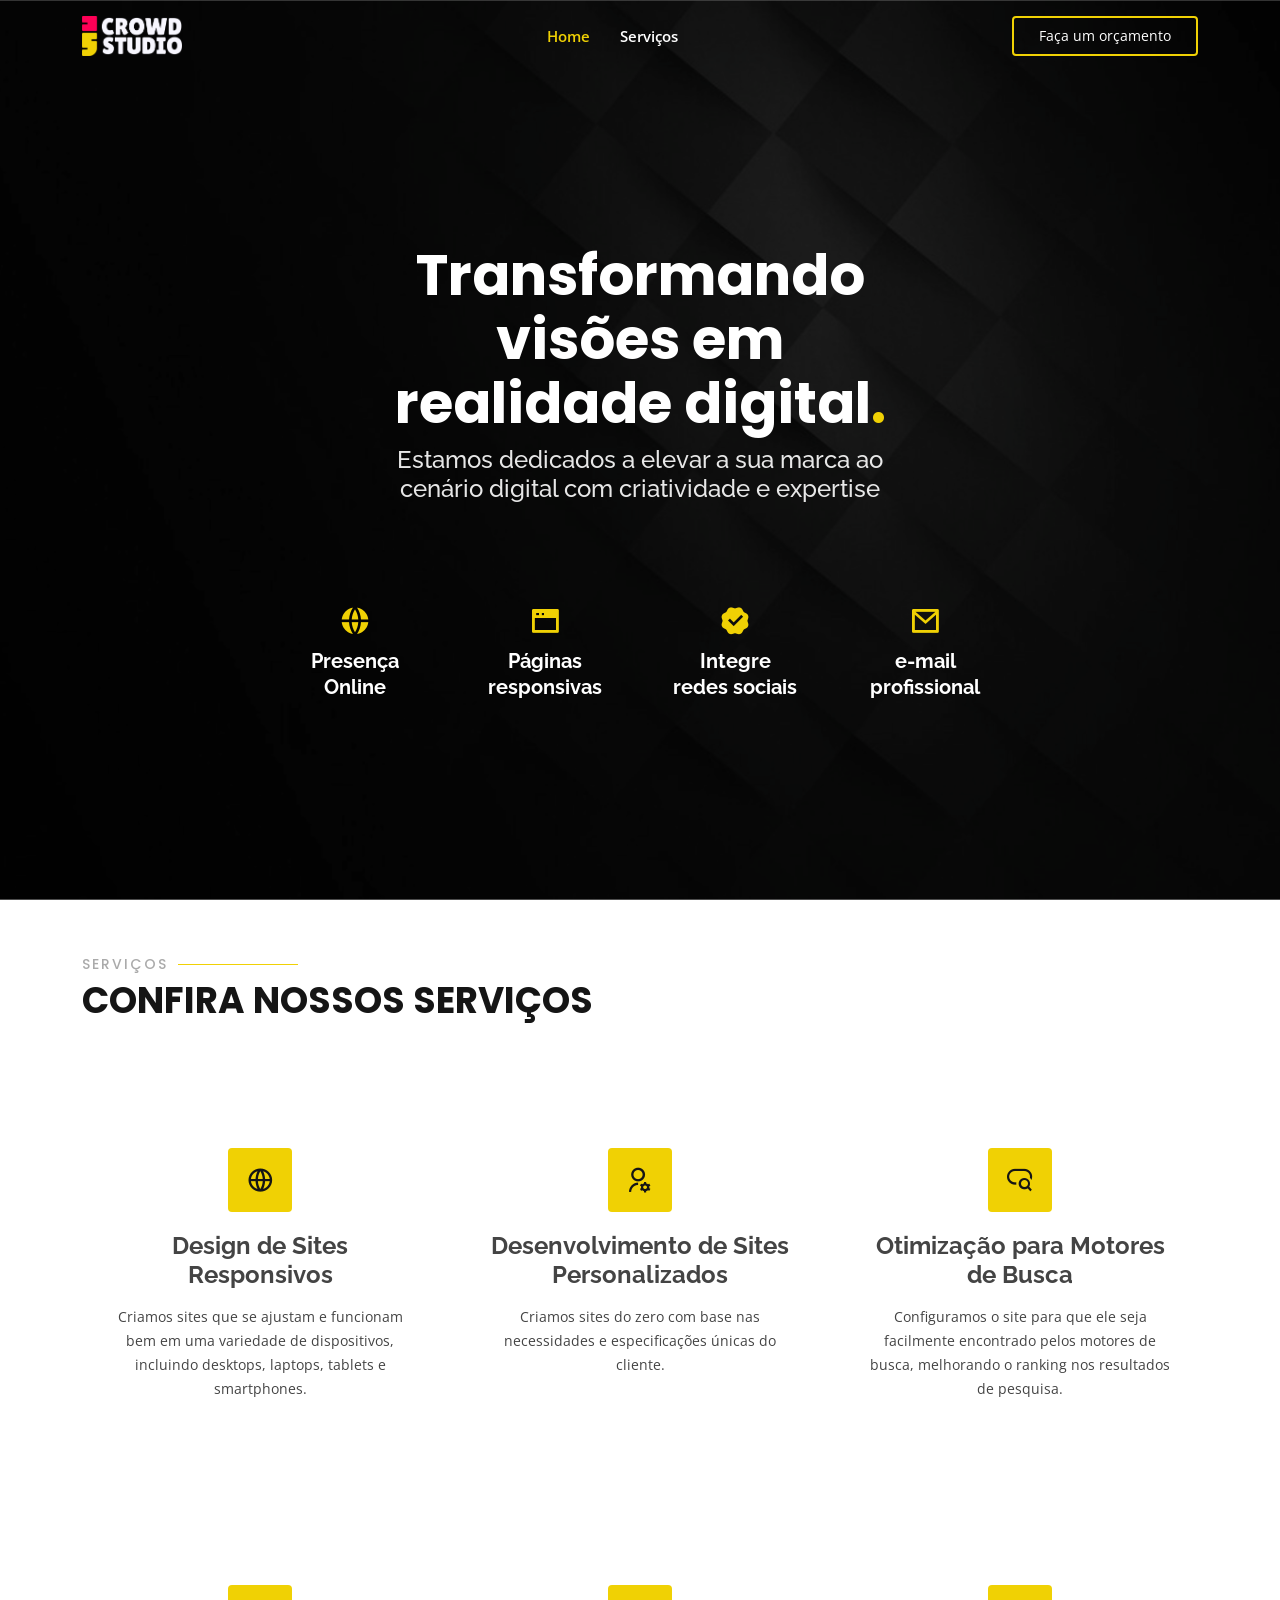
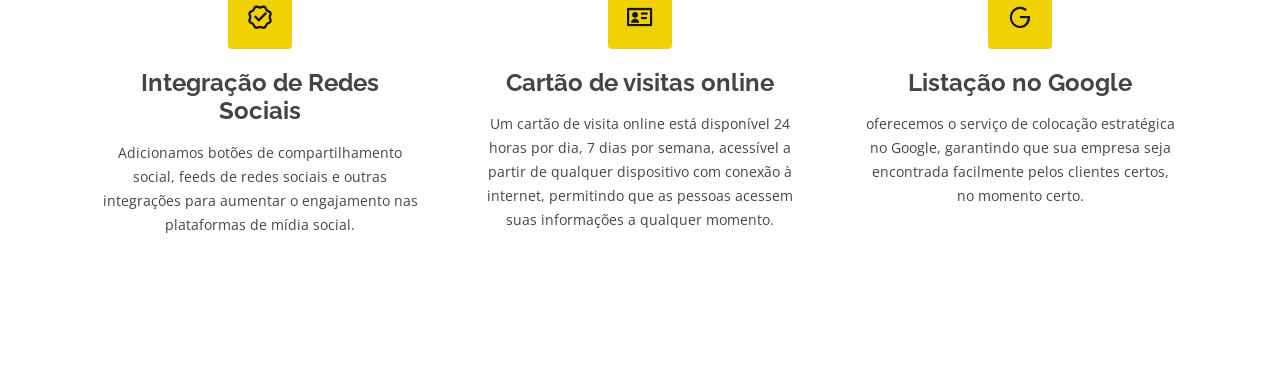
<file: index.html>
<!DOCTYPE html>
<html lang="pt-br">

<head>
  <meta charset="utf-8">
  <meta content="width=device-width, initial-scale=1.0" name="viewport">
  <meta property="og:image" content="https://leocrowd.github.io/crowd_studio/assets/img/logo-meta.png">
  <meta property="og:image:width" content="600"> <!-- largura da imagem -->
  <meta property="og:image:height" content="600"> <!-- altura da imagem -->
  <meta property="og:type" content="website">

  <title>Crowd Studio - Web Design</title>
  <meta content="Site de criação de páginas web" name="description">
  <meta content="criação de site, venda de site, criação de site em florianopolis, criação de site em são josé, criação de cartão de visita digital" name="keywords">
  
  <!-- Favicons -->
  <link href="assets/img/favicon.png" rel="icon">
  <link href="assets/img/apple-touch-icon.png" rel="apple-touch-icon">

  <!-- Google Fonts -->
  <link href="https://fonts.googleapis.com/css?family=Open+Sans:300,300i,400,400i,600,600i,700,700i|Raleway:300,300i,400,400i,500,500i,600,600i,700,700i|Poppins:300,300i,400,400i,500,500i,600,600i,700,700i" rel="stylesheet">

  <!-- Vendor CSS Files -->
  <link href="assets/vendor/aos/aos.css" rel="stylesheet">
  <link href="assets/vendor/bootstrap/css/bootstrap.min.css" rel="stylesheet">
  <link href="assets/vendor/bootstrap-icons/bootstrap-icons.css" rel="stylesheet">
  <link href="assets/vendor/boxicons/css/boxicons.min.css" rel="stylesheet">
  <link href="assets/vendor/glightbox/css/glightbox.min.css" rel="stylesheet">
  <link href="assets/vendor/remixicon/remixicon.css" rel="stylesheet">
  <link href="assets/vendor/swiper/swiper-bundle.min.css" rel="stylesheet">

  <!-- Template Main CSS File -->
  <link href="assets/css/style.css" rel="stylesheet">

  
</head>

<body>

  <!-- ======= Header ======= -->
  <header id="header" class="fixed-top ">
    <div class="container d-flex align-items-center justify-content-lg-between">

      <a href="index.html" class="logo me-auto me-lg-0"><img src="assets/img/logo.png" alt="" class="img-fluid"></a>
      <!-- Uncomment below if you prefer to use an image logo -->
      <!-- <a href="index.html" class="logo me-auto me-lg-0"><img src="assets/img/logo.png" alt="" class="img-fluid"></a>-->

      <nav id="navbar" class="navbar order-last order-lg-0">
        <ul>
          <li><a class="nav-link scrollto active" href="#hero">Home</a></li>
          <!-- <li><a class="nav-link scrollto" href="#about">Sobre</a></li> -->
          <li><a class="nav-link scrollto" href="#services">Serviços</a></li>
          <!-- <li><a class="nav-link scrollto " href="#portfolio">Portfolio</a></li> -->
          <!-- <li><a class="nav-link scrollto" href="#team">Team</a></li> -->
          <!-- <li class="dropdown"><a href="#"><span>Drop Down</span> <i class="bi bi-chevron-down"></i></a>
            <ul>
              <li><a href="#">Drop Down 1</a></li>
              <li class="dropdown"><a href="#"><span>Deep Drop Down</span> <i class="bi bi-chevron-right"></i></a>
                <ul>
                  <li><a href="#">Deep Drop Down 1</a></li>
                  <li><a href="#">Deep Drop Down 2</a></li>
                  <li><a href="#">Deep Drop Down 3</a></li>
                  <li><a href="#">Deep Drop Down 4</a></li>
                  <li><a href="#">Deep Drop Down 5</a></li>
                </ul>
              </li>
              <li><a href="#">Drop Down 2</a></li>
              <li><a href="#">Drop Down 3</a></li>
              <li><a href="#">Drop Down 4</a></li>
            </ul>
          </li> -->
          <!-- <li><a class="nav-link scrollto" href="#contact">Contact</a></li> -->
        </ul>
        <i class="bi bi-list mobile-nav-toggle"></i>
      </nav><!-- .navbar -->

      <a href="https://wa.me/5548984467596?text=Ol%C3%A1%2C+gostaria+de+fazer+um+or%C3%A7amento" target="_blank" class="get-started-btn scrollto">Faça um orçamento</a>

    </div>
  </header><!-- End Header -->

  <!-- ======= Hero Section ======= -->
  <section id="hero" class="d-flex align-items-center justify-content-center">
    <div class="container" data-aos="fade-up">

      <div class="row justify-content-center" data-aos="fade-up" data-aos-delay="150">
        <div class="col-xl-6 col-lg-8">
          <h1>Transformando visões em realidade digital<span>.</span></h1>
          <h2>Estamos dedicados a elevar a sua marca ao cenário digital com criatividade e expertise</h2>
        </div>
      </div>

      <div class="row gy-4 mt-5 justify-content-center" data-aos="zoom-in" data-aos-delay="250">
        
        <div class="col-xl-2 col-md-4">
          <div class="icon-box">
            <i class="ri-global-fill"></i> 
            <h3><a href="#">Presença Online</a></h3>
          </div>
        </div>

        <div class="col-xl-2 col-md-4">
          <div class="icon-box">
            <i class="ri-window-fill"></i>
            <h3><a href="#">Páginas responsivas</a></h3>
          </div>
        </div>
        <div class="col-xl-2 col-md-4">
          <div class="icon-box">
            <i class="ri-verified-badge-fill"></i>
            <h3><a href="#">Integre redes sociais </a></h3>
          </div>
        </div>
        <div class="col-xl-2 col-md-4">
          <div class="icon-box">
            <i class="ri-mail-line"></i>
            <h3><a href="#">e-mail profissional</a></h3>
          </div>
        </div>
      </div>

    </div>
  </section><!-- End Hero -->

  <main id="main">

    <!-- ======= About Section ======= 
    <section id="about" class="about">
      <div class="container" data-aos="fade-up">

        <div class="row">
          <div class="col-lg-6 order-1 order-lg-2" data-aos="fade-left" data-aos-delay="100">
            <img src="assets/img/about.jpg" class="img-fluid" alt="">
          </div>
          <div class="col-lg-6 pt-4 pt-lg-0 order-2 order-lg-1 content" data-aos="fade-right" data-aos-delay="100">
            <h3>Voluptatem dignissimos provident quasi corporis voluptates sit assumenda.</h3>
            <p class="fst-italic">
              Lorem ipsum dolor sit amet, consectetur adipiscing elit, sed do eiusmod tempor incididunt ut labore et dolore
              magna aliqua.
            </p>
            <ul>
              <li><i class="ri-check-double-line"></i> Ullamco laboris nisi ut aliquip ex ea commodo consequat.</li>
              <li><i class="ri-check-double-line"></i> Duis aute irure dolor in reprehenderit in voluptate velit.</li>
              <li><i class="ri-check-double-line"></i> Ullamco laboris nisi ut aliquip ex ea commodo consequat. Duis aute irure dolor in reprehenderit in voluptate trideta storacalaperda mastiro dolore eu fugiat nulla pariatur.</li>
            </ul>
            <p>
              Ullamco laboris nisi ut aliquip ex ea commodo consequat. Duis aute irure dolor in reprehenderit in voluptate
              velit esse cillum dolore eu fugiat nulla pariatur. Excepteur sint occaecat cupidatat non proident
            </p>
          </div>
        </div>

      </div>
    </section>
    End About Section -->

    <!-- ======= Clients Section ======= 
    <section id="clients" class="clients">
      <div class="container" data-aos="zoom-in">

        <div class="clients-slider swiper">
          <div class="swiper-wrapper align-items-center">
            <div class="swiper-slide"><img src="assets/img/clients/client-1.png" class="img-fluid" alt=""></div>
            <div class="swiper-slide"><img src="assets/img/clients/client-2.png" class="img-fluid" alt=""></div>
            <div class="swiper-slide"><img src="assets/img/clients/client-3.png" class="img-fluid" alt=""></div>
            <div class="swiper-slide"><img src="assets/img/clients/client-4.png" class="img-fluid" alt=""></div>
            <div class="swiper-slide"><img src="assets/img/clients/client-5.png" class="img-fluid" alt=""></div>
            <div class="swiper-slide"><img src="assets/img/clients/client-6.png" class="img-fluid" alt=""></div>
            <div class="swiper-slide"><img src="assets/img/clients/client-7.png" class="img-fluid" alt=""></div>
            <div class="swiper-slide"><img src="assets/img/clients/client-8.png" class="img-fluid" alt=""></div>
          </div>
          <div class="swiper-pagination"></div>
        </div>

      </div>
    </section> 
    End Clients Section -->

    <!-- ======= Features Section ======= 
    <section id="features" class="features">
      <div class="container" data-aos="fade-up">

        <div class="row">
          <div class="image col-lg-6" style='background-image: url("assets/img/features.jpg");' data-aos="fade-right"></div>
          <div class="col-lg-6" data-aos="fade-left" data-aos-delay="100">
            <div class="icon-box mt-5 mt-lg-0" data-aos="zoom-in" data-aos-delay="150">
              <i class="bx bx-receipt"></i>
              <h4>Est labore ad</h4>
              <p>Consequuntur sunt aut quasi enim aliquam quae harum pariatur laboris nisi ut aliquip</p>
            </div>
            <div class="icon-box mt-5" data-aos="zoom-in" data-aos-delay="150">
              <i class="bx bx-cube-alt"></i>
              <h4>Harum esse qui</h4>
              <p>Excepteur sint occaecat cupidatat non proident, sunt in culpa qui officia deserunt</p>
            </div>
            <div class="icon-box mt-5" data-aos="zoom-in" data-aos-delay="150">
              <i class="bx bx-images"></i>
              <h4>Aut occaecati</h4>
              <p>Aut suscipit aut cum nemo deleniti aut omnis. Doloribus ut maiores omnis facere</p>
            </div>
            <div class="icon-box mt-5" data-aos="zoom-in" data-aos-delay="150">
              <i class="bx bx-shield"></i>
              <h4>Beatae veritatis</h4>
              <p>Expedita veritatis consequuntur nihil tempore laudantium vitae denat pacta</p>
            </div>
          </div>
        </div>

      </div>
    </section>
     End Features Section -->

    <!-- ======= Services Section ======= -->
    <section id="services" class="services">
      <div class="container" data-aos="fade-up">

        <div class="section-title">
          <h2>Serviços</h2>
          <p>Confira nossos serviços</p>
        </div>

        <div class="row">
          <div class="col-lg-4 col-md-6 d-flex align-items-stretch" data-aos="zoom-in" data-aos-delay="100">
            <div class="icon-box">
              <div class="icon"><i class="ri-global-line"></i></div>
              <h4>Design de Sites Responsivos</h4>
              <p>Criamos sites que se ajustam e funcionam bem em uma variedade de dispositivos, incluindo desktops, laptops, tablets e smartphones.</p>
            </div>
          </div>

          <div class="col-lg-4 col-md-6 d-flex align-items-stretch mt-4 mt-md-0" data-aos="zoom-in" data-aos-delay="200">
            <div class="icon-box">
              <div class="icon"><i class="ri-user-settings-line"></i></div>
              <h4>Desenvolvimento de Sites Personalizados</h4>
              <p>Criamos sites do zero com base nas necessidades e especificações únicas do cliente.</p>
            </div>
          </div>

          <div class="col-lg-4 col-md-6 d-flex align-items-stretch mt-4 mt-lg-0" data-aos="zoom-in" data-aos-delay="300">
            <div class="icon-box">
              <div class="icon"><i class="ri-seo-line"></i></div>
              <h4>Otimização para Motores de Busca</h4>
              <p>Configuramos o site para que ele seja facilmente encontrado pelos motores de busca, melhorando o ranking nos resultados de pesquisa.</p>
            </div>
          </div>

          <div class="col-lg-4 col-md-6 d-flex align-items-stretch mt-4" data-aos="zoom-in" data-aos-delay="100">
            <div class="icon-box">
              <div class="icon"><i class="ri-verified-badge-line"></i></div>
              <h4>Integração de Redes Sociais</h4>
              <p>Adicionamos botões de compartilhamento social, feeds de redes sociais e outras integrações para aumentar o engajamento nas plataformas de mídia social.</p>
            </div>
          </div>

          <div class="col-lg-4 col-md-6 d-flex align-items-stretch mt-4" data-aos="zoom-in" data-aos-delay="200">
            <div class="icon-box">
              <div class="icon"><i class="ri-id-card-line"></i></div>
              <h4>Cartão de visitas online</h4>
              <p>Um cartão de visita online está disponível 24 horas por dia, 7 dias por semana, acessível a partir de qualquer dispositivo com conexão à internet, permitindo que as pessoas acessem suas informações a qualquer momento.
              </p>
            </div>
          </div>

          <div class="col-lg-4 col-md-6 d-flex align-items-stretch mt-4" data-aos="zoom-in" data-aos-delay="300">
            <div class="icon-box">
              <div class="icon"><i class="ri-google-line"></i></div>
              <h4>Listação no Google</h4>
              <p>oferecemos o serviço de colocação estratégica no Google, garantindo que sua empresa seja encontrada facilmente pelos clientes certos, no momento certo.</p>
            </div>
          </div>

        </div>

      </div>
    </section><!-- End Services Section -->

    <!-- ======= Cta Section ======= 
    <section id="cta" class="cta">
      <div class="container" data-aos="zoom-in">

        <div class="text-center">
          <h3>Call To Action</h3>
          <p> Duis aute irure dolor in reprehenderit in voluptate velit esse cillum dolore eu fugiat nulla pariatur. Excepteur sint occaecat cupidatat non proident, sunt in culpa qui officia deserunt mollit anim id est laborum.</p>
          <a class="cta-btn" href="#">Call To Action</a>
        </div>

      </div>
    </section> End Cta Section -->

    <!-- ======= Portfolio Section ======= 
    <section id="portfolio" class="portfolio">
      <div class="container" data-aos="fade-up">

        <div class="section-title">
          <h2>Portfolio</h2>
          <p>Check our Portfolio</p>
        </div>

        <div class="row" data-aos="fade-up" data-aos-delay="100">
          <div class="col-lg-12 d-flex justify-content-center">
            <ul id="portfolio-flters">
              <li data-filter="*" class="filter-active">All</li>
              <li data-filter=".filter-app">App</li>
              <li data-filter=".filter-card">Card</li>
              <li data-filter=".filter-web">Web</li>
            </ul>
          </div>
        </div>

        <div class="row portfolio-container" data-aos="fade-up" data-aos-delay="200">

          <div class="col-lg-4 col-md-6 portfolio-item filter-app">
            <div class="portfolio-wrap">
              <img src="assets/img/portfolio/portfolio-1.jpg" class="img-fluid" alt="">
              <div class="portfolio-info">
                <h4>App 1</h4>
                <p>App</p>
                <div class="portfolio-links">
                  <a href="assets/img/portfolio/portfolio-1.jpg" data-gallery="portfolioGallery" class="portfolio-lightbox" title="App 1"><i class="bx bx-plus"></i></a>
                  <a href="portfolio-details.html" title="More Details"><i class="bx bx-link"></i></a>
                </div>
              </div>
            </div>
          </div>

          <div class="col-lg-4 col-md-6 portfolio-item filter-web">
            <div class="portfolio-wrap">
              <img src="assets/img/portfolio/portfolio-2.jpg" class="img-fluid" alt="">
              <div class="portfolio-info">
                <h4>Web 3</h4>
                <p>Web</p>
                <div class="portfolio-links">
                  <a href="assets/img/portfolio/portfolio-2.jpg" data-gallery="portfolioGallery" class="portfolio-lightbox" title="Web 3"><i class="bx bx-plus"></i></a>
                  <a href="portfolio-details.html" title="More Details"><i class="bx bx-link"></i></a>
                </div>
              </div>
            </div>
          </div>

          <div class="col-lg-4 col-md-6 portfolio-item filter-app">
            <div class="portfolio-wrap">
              <img src="assets/img/portfolio/portfolio-3.jpg" class="img-fluid" alt="">
              <div class="portfolio-info">
                <h4>App 2</h4>
                <p>App</p>
                <div class="portfolio-links">
                  <a href="assets/img/portfolio/portfolio-3.jpg" data-gallery="portfolioGallery" class="portfolio-lightbox" title="App 2"><i class="bx bx-plus"></i></a>
                  <a href="portfolio-details.html" title="More Details"><i class="bx bx-link"></i></a>
                </div>
              </div>
            </div>
          </div>

          <div class="col-lg-4 col-md-6 portfolio-item filter-card">
            <div class="portfolio-wrap">
              <img src="assets/img/portfolio/portfolio-4.jpg" class="img-fluid" alt="">
              <div class="portfolio-info">
                <h4>Card 2</h4>
                <p>Card</p>
                <div class="portfolio-links">
                  <a href="assets/img/portfolio/portfolio-4.jpg" data-gallery="portfolioGallery" class="portfolio-lightbox" title="Card 2"><i class="bx bx-plus"></i></a>
                  <a href="portfolio-details.html" title="More Details"><i class="bx bx-link"></i></a>
                </div>
              </div>
            </div>
          </div>

          <div class="col-lg-4 col-md-6 portfolio-item filter-web">
            <div class="portfolio-wrap">
              <img src="assets/img/portfolio/portfolio-5.jpg" class="img-fluid" alt="">
              <div class="portfolio-info">
                <h4>Web 2</h4>
                <p>Web</p>
                <div class="portfolio-links">
                  <a href="assets/img/portfolio/portfolio-5.jpg" data-gallery="portfolioGallery" class="portfolio-lightbox" title="Web 2"><i class="bx bx-plus"></i></a>
                  <a href="portfolio-details.html" title="More Details"><i class="bx bx-link"></i></a>
                </div>
              </div>
            </div>
          </div>

          <div class="col-lg-4 col-md-6 portfolio-item filter-app">
            <div class="portfolio-wrap">
              <img src="assets/img/portfolio/portfolio-6.jpg" class="img-fluid" alt="">
              <div class="portfolio-info">
                <h4>App 3</h4>
                <p>App</p>
                <div class="portfolio-links">
                  <a href="assets/img/portfolio/portfolio-6.jpg" data-gallery="portfolioGallery" class="portfolio-lightbox" title="App 3"><i class="bx bx-plus"></i></a>
                  <a href="portfolio-details.html" title="More Details"><i class="bx bx-link"></i></a>
                </div>
              </div>
            </div>
          </div>

          <div class="col-lg-4 col-md-6 portfolio-item filter-card">
            <div class="portfolio-wrap">
              <img src="assets/img/portfolio/portfolio-7.jpg" class="img-fluid" alt="">
              <div class="portfolio-info">
                <h4>Card 1</h4>
                <p>Card</p>
                <div class="portfolio-links">
                  <a href="assets/img/portfolio/portfolio-7.jpg" data-gallery="portfolioGallery" class="portfolio-lightbox" title="Card 1"><i class="bx bx-plus"></i></a>
                  <a href="portfolio-details.html" title="More Details"><i class="bx bx-link"></i></a>
                </div>
              </div>
            </div>
          </div>

          <div class="col-lg-4 col-md-6 portfolio-item filter-card">
            <div class="portfolio-wrap">
              <img src="assets/img/portfolio/portfolio-8.jpg" class="img-fluid" alt="">
              <div class="portfolio-info">
                <h4>Card 3</h4>
                <p>Card</p>
                <div class="portfolio-links">
                  <a href="assets/img/portfolio/portfolio-8.jpg" data-gallery="portfolioGallery" class="portfolio-lightbox" title="Card 3"><i class="bx bx-plus"></i></a>
                  <a href="portfolio-details.html" title="More Details"><i class="bx bx-link"></i></a>
                </div>
              </div>
            </div>
          </div>

          <div class="col-lg-4 col-md-6 portfolio-item filter-web">
            <div class="portfolio-wrap">
              <img src="assets/img/portfolio/portfolio-9.jpg" class="img-fluid" alt="">
              <div class="portfolio-info">
                <h4>Web 3</h4>
                <p>Web</p>
                <div class="portfolio-links">
                  <a href="assets/img/portfolio/portfolio-9.jpg" data-gallery="portfolioGallery" class="portfolio-lightbox" title="Web 3"><i class="bx bx-plus"></i></a>
                  <a href="portfolio-details.html" title="More Details"><i class="bx bx-link"></i></a>
                </div>
              </div>
            </div>
          </div>

        </div>

      </div>
    </section> End Portfolio Section -->

    <!-- ======= Counts Section ======= 
    <section id="counts" class="counts">
      <div class="container" data-aos="fade-up">

        <div class="row no-gutters">
          <div class="image col-xl-5 d-flex align-items-stretch justify-content-center justify-content-lg-start" data-aos="fade-right" data-aos-delay="100"></div>
          <div class="col-xl-7 ps-4 ps-lg-5 pe-4 pe-lg-1 d-flex align-items-stretch" data-aos="fade-left" data-aos-delay="100">
            <div class="content d-flex flex-column justify-content-center">
              <h3>Voluptatem dignissimos provident quasi</h3>
              <p>
                Lorem ipsum dolor sit amet, consectetur adipiscing elit, sed do eiusmod tempor incididunt ut labore et dolore magna aliqua. Duis aute irure dolor in reprehenderit
              </p>
              <div class="row">
                <div class="col-md-6 d-md-flex align-items-md-stretch">
                  <div class="count-box">
                    <i class="bi bi-emoji-smile"></i>
                    <span data-purecounter-start="0" data-purecounter-end="65" data-purecounter-duration="2" class="purecounter"></span>
                    <p><strong>Happy Clients</strong> consequuntur voluptas nostrum aliquid ipsam architecto ut.</p>
                  </div>
                </div>

                <div class="col-md-6 d-md-flex align-items-md-stretch">
                  <div class="count-box">
                    <i class="bi bi-journal-richtext"></i>
                    <span data-purecounter-start="0" data-purecounter-end="85" data-purecounter-duration="2" class="purecounter"></span>
                    <p><strong>Projects</strong> adipisci atque cum quia aspernatur totam laudantium et quia dere tan</p>
                  </div>
                </div>

                <div class="col-md-6 d-md-flex align-items-md-stretch">
                  <div class="count-box">
                    <i class="bi bi-clock"></i>
                    <span data-purecounter-start="0" data-purecounter-end="35" data-purecounter-duration="4" class="purecounter"></span>
                    <p><strong>Years of experience</strong> aut commodi quaerat modi aliquam nam ducimus aut voluptate non vel</p>
                  </div>
                </div>

                <div class="col-md-6 d-md-flex align-items-md-stretch">
                  <div class="count-box">
                    <i class="bi bi-award"></i>
                    <span data-purecounter-start="0" data-purecounter-end="20" data-purecounter-duration="4" class="purecounter"></span>
                    <p><strong>Awards</strong> rerum asperiores dolor alias quo reprehenderit eum et nemo pad der</p>
                  </div>
                </div>
              </div>
            </div> End .content
          </div>
        </div>

      </div>
    </section>End Counts Section -->

    <!-- ======= Testimonials Section ======= 
    <section id="testimonials" class="testimonials">
      <div class="container" data-aos="zoom-in">

        <div class="testimonials-slider swiper" data-aos="fade-up" data-aos-delay="100">
          <div class="swiper-wrapper">

            <div class="swiper-slide">
              <div class="testimonial-item">
                <img src="assets/img/testimonials/testimonials-1.jpg" class="testimonial-img" alt="">
                <h3>Saul Goodman</h3>
                <h4>Ceo &amp; Founder</h4>
                <p>
                  <i class="bx bxs-quote-alt-left quote-icon-left"></i>
                  Proin iaculis purus consequat sem cure digni ssim donec porttitora entum suscipit rhoncus. Accusantium quam, ultricies eget id, aliquam eget nibh et. Maecen aliquam, risus at semper.
                  <i class="bx bxs-quote-alt-right quote-icon-right"></i>
                </p>
              </div>
            </div> End testimonial item 

            <div class="swiper-slide">
              <div class="testimonial-item">
                <img src="assets/img/testimonials/testimonials-2.jpg" class="testimonial-img" alt="">
                <h3>Sara Wilsson</h3>
                <h4>Designer</h4>
                <p>
                  <i class="bx bxs-quote-alt-left quote-icon-left"></i>
                  Export tempor illum tamen malis malis eram quae irure esse labore quem cillum quid cillum eram malis quorum velit fore eram velit sunt aliqua noster fugiat irure amet legam anim culpa.
                  <i class="bx bxs-quote-alt-right quote-icon-right"></i>
                </p>
              </div>
            </div> End testimonial item 

            <div class="swiper-slide">
              <div class="testimonial-item">
                <img src="assets/img/testimonials/testimonials-3.jpg" class="testimonial-img" alt="">
                <h3>Jena Karlis</h3>
                <h4>Store Owner</h4>
                <p>
                  <i class="bx bxs-quote-alt-left quote-icon-left"></i>
                  Enim nisi quem export duis labore cillum quae magna enim sint quorum nulla quem veniam duis minim tempor labore quem eram duis noster aute amet eram fore quis sint minim.
                  <i class="bx bxs-quote-alt-right quote-icon-right"></i>
                </p>
              </div>
            </div> End testimonial item 

            <div class="swiper-slide">
              <div class="testimonial-item">
                <img src="assets/img/testimonials/testimonials-4.jpg" class="testimonial-img" alt="">
                <h3>Matt Brandon</h3>
                <h4>Freelancer</h4>
                <p>
                  <i class="bx bxs-quote-alt-left quote-icon-left"></i>
                  Fugiat enim eram quae cillum dolore dolor amet nulla culpa multos export minim fugiat minim velit minim dolor enim duis veniam ipsum anim magna sunt elit fore quem dolore labore illum veniam.
                  <i class="bx bxs-quote-alt-right quote-icon-right"></i>
                </p>
              </div>
            </div> End testimonial item 

            <div class="swiper-slide">
              <div class="testimonial-item">
                <img src="assets/img/testimonials/testimonials-5.jpg" class="testimonial-img" alt="">
                <h3>John Larson</h3>
                <h4>Entrepreneur</h4>
                <p>
                  <i class="bx bxs-quote-alt-left quote-icon-left"></i>
                  Quis quorum aliqua sint quem legam fore sunt eram irure aliqua veniam tempor noster veniam enim culpa labore duis sunt culpa nulla illum cillum fugiat legam esse veniam culpa fore nisi cillum quid.
                  <i class="bx bxs-quote-alt-right quote-icon-right"></i>
                </p>
              </div>
            </div> End testimonial item 
          </div>
          <div class="swiper-pagination"></div>
        </div>

      </div>
    </section> End Testimonials Section -->

    <!-- ======= Team Section ======= 
    <section id="team" class="team">
      <div class="container" data-aos="fade-up">

        <div class="section-title">
          <h2>Team</h2>
          <p>Check our Team</p>
        </div>

        <div class="row">

          <div class="col-lg-3 col-md-6 d-flex align-items-stretch">
            <div class="member" data-aos="fade-up" data-aos-delay="100">
              <div class="member-img">
                <img src="assets/img/team/team-1.jpg" class="img-fluid" alt="">
                <div class="social">
                  <a href=""><i class="bi bi-twitter"></i></a>
                  <a href=""><i class="bi bi-facebook"></i></a>
                  <a href=""><i class="bi bi-instagram"></i></a>
                  <a href=""><i class="bi bi-linkedin"></i></a>
                </div>
              </div>
              <div class="member-info">
                <h4>Walter White</h4>
                <span>Chief Executive Officer</span>
              </div>
            </div>
          </div>

          <div class="col-lg-3 col-md-6 d-flex align-items-stretch">
            <div class="member" data-aos="fade-up" data-aos-delay="200">
              <div class="member-img">
                <img src="assets/img/team/team-2.jpg" class="img-fluid" alt="">
                <div class="social">
                  <a href=""><i class="bi bi-twitter"></i></a>
                  <a href=""><i class="bi bi-facebook"></i></a>
                  <a href=""><i class="bi bi-instagram"></i></a>
                  <a href=""><i class="bi bi-linkedin"></i></a>
                </div>
              </div>
              <div class="member-info">
                <h4>Sarah Jhonson</h4>
                <span>Product Manager</span>
              </div>
            </div>
          </div>

          <div class="col-lg-3 col-md-6 d-flex align-items-stretch">
            <div class="member" data-aos="fade-up" data-aos-delay="300">
              <div class="member-img">
                <img src="assets/img/team/team-3.jpg" class="img-fluid" alt="">
                <div class="social">
                  <a href=""><i class="bi bi-twitter"></i></a>
                  <a href=""><i class="bi bi-facebook"></i></a>
                  <a href=""><i class="bi bi-instagram"></i></a>
                  <a href=""><i class="bi bi-linkedin"></i></a>
                </div>
              </div>
              <div class="member-info">
                <h4>William Anderson</h4>
                <span>CTO</span>
              </div>
            </div>
          </div>

          <div class="col-lg-3 col-md-6 d-flex align-items-stretch">
            <div class="member" data-aos="fade-up" data-aos-delay="400">
              <div class="member-img">
                <img src="assets/img/team/team-4.jpg" class="img-fluid" alt="">
                <div class="social">
                  <a href=""><i class="bi bi-twitter"></i></a>
                  <a href=""><i class="bi bi-facebook"></i></a>
                  <a href=""><i class="bi bi-instagram"></i></a>
                  <a href=""><i class="bi bi-linkedin"></i></a>
                </div>
              </div>
              <div class="member-info">
                <h4>Amanda Jepson</h4>
                <span>Accountant</span>
              </div>
            </div>
          </div>

        </div>

      </div>
    </section> End Team Section -->

    <!-- ======= Contact Section ======= 
    <section id="contact" class="contact">
      <div class="container" data-aos="fade-up">

        <div class="section-title">
          <h2>Contato</h2>
          <p>Nossos contatos</p>
        </div>

        <div>
          <iframe style="border:0; width: 100%; height: 270px;" src="https://www.google.com/maps/embed?pb=!1m14!1m8!1m3!1d12097.433213460943!2d-74.0062269!3d40.7101282!3m2!1i1024!2i768!4f13.1!3m3!1m2!1s0x0%3A0xb89d1fe6bc499443!2sDowntown+Conference+Center!5e0!3m2!1smk!2sbg!4v1539943755621" frameborder="0" allowfullscreen></iframe>
        </div> 

        <div class="row mt-5">

          <div class="col-lg-4">
            <div class="info">
              

              <div class="email">
                <i class="bi bi-envelope"></i>
                <h4>Email:</h4>
                <p>orcamento@crowdstudio.online</p>
              </div>

              <div class="phone">
                <i class="ri-whatsapp-line"></i>
                <h4>Whatsapp:</h4>
                <p>(48)9 9144 0739</p>
              </div>

            </div>

          </div>

          <!-- <div class="col-lg-8 mt-5 mt-lg-0">

            <form action="forms/contact.php" method="post" role="form" class="php-email-form">
              <div class="row">
                <div class="col-md-6 form-group">
                  <input type="text" name="name" class="form-control" id="name" placeholder="Your Name" required>
                </div>
                <div class="col-md-6 form-group mt-3 mt-md-0">
                  <input type="email" class="form-control" name="email" id="email" placeholder="Your Email" required>
                </div>
              </div>
              <div class="form-group mt-3">
                <input type="text" class="form-control" name="subject" id="subject" placeholder="Subject" required>
              </div>
              <div class="form-group mt-3">
                <textarea class="form-control" name="message" rows="5" placeholder="Message" required></textarea>
              </div>
              <div class="my-3">
                <div class="loading">Loading</div>
                <div class="error-message"></div>
                <div class="sent-message">Your message has been sent. Thank you!</div>
              </div>
              <div class="text-center"><button type="submit">Send Message</button></div>
            </form>

          </div>

        </div>

      </div>
    </section> End Contact Section -->

  </main><!-- End #main -->

  <!-- ======= Footer ======= 
  <footer id="footer">
    <div class="footer-top">
      <div class="container">
        <div class="row">

          <div class="col-lg-3 col-md-6">
            <div class="footer-info">
              <a href="index.html" class="logo me-auto me-lg-0"><img src="assets/img/logo.png" alt="" class="img-fluid" style="max-width: 100px">
              <p>
                Rua Rudolfo Jacob Scheiffer, 476 <br>
                Nossa Senhora do Rosário, São José-SC<br><br>
                <strong>Whatsapp:</strong>48 9 9144 0739<br>
                <strong>Email:</strong> info@example.com<br>
              </p>
              <div class="social-links mt-3">
                <a href="#" class="twitter"><i class="bx bxl-twitter"></i></a>
                <a href="#" class="facebook"><i class="bx bxl-facebook"></i></a>
                <a href="#" class="instagram"><i class="bx bxl-instagram"></i></a>
                <a href="#" class="google-plus"><i class="bx bxl-skype"></i></a>
                <a href="#" class="linkedin"><i class="bx bxl-linkedin"></i></a>
              </div>
            </div>
          </div>

          <div class="col-lg-2 col-md-6 footer-links">
            <h4>Useful Links</h4>
            <ul>
              <li><i class="bx bx-chevron-right"></i> <a href="#">Home</a></li>
              <li><i class="bx bx-chevron-right"></i> <a href="#">About us</a></li>
              <li><i class="bx bx-chevron-right"></i> <a href="#">Services</a></li>
              <li><i class="bx bx-chevron-right"></i> <a href="#">Terms of service</a></li>
              <li><i class="bx bx-chevron-right"></i> <a href="#">Privacy policy</a></li>
            </ul>
          </div>

          <div class="col-lg-3 col-md-6 footer-links">
            <h4>Our Services</h4>
            <ul>
              <li><i class="bx bx-chevron-right"></i> <a href="#">Web Design</a></li>
              <li><i class="bx bx-chevron-right"></i> <a href="#">Web Development</a></li>
              <li><i class="bx bx-chevron-right"></i> <a href="#">Product Management</a></li>
              <li><i class="bx bx-chevron-right"></i> <a href="#">Marketing</a></li>
              <li><i class="bx bx-chevron-right"></i> <a href="#">Graphic Design</a></li>
            </ul>
          </div>
        </div>
      </div>
    </div>

    <div class="container">
      <div class="copyright">
        &copy; Copyright <strong><span>Crowd Studio</span></strong>. All Rights Reserved
      </div>
    </div>
  </footer>End Footer -->

  <div id="preloader"></div>
  <a href="#" class="back-to-top d-flex align-items-center justify-content-center"><i class="bi bi-arrow-up-short"></i></a>

  <!-- Vendor JS Files -->
  <script src="assets/vendor/purecounter/purecounter_vanilla.js"></script>
  <script src="assets/vendor/aos/aos.js"></script>
  <script src="assets/vendor/bootstrap/js/bootstrap.bundle.min.js"></script>
  <script src="assets/vendor/glightbox/js/glightbox.min.js"></script>
  <script src="assets/vendor/isotope-layout/isotope.pkgd.min.js"></script>
  <script src="assets/vendor/swiper/swiper-bundle.min.js"></script>
  <script src="assets/vendor/php-email-form/validate.js"></script>

  <!-- Template Main JS File -->
  <script src="assets/js/main.js"></script>

</body>

</html>
</file>
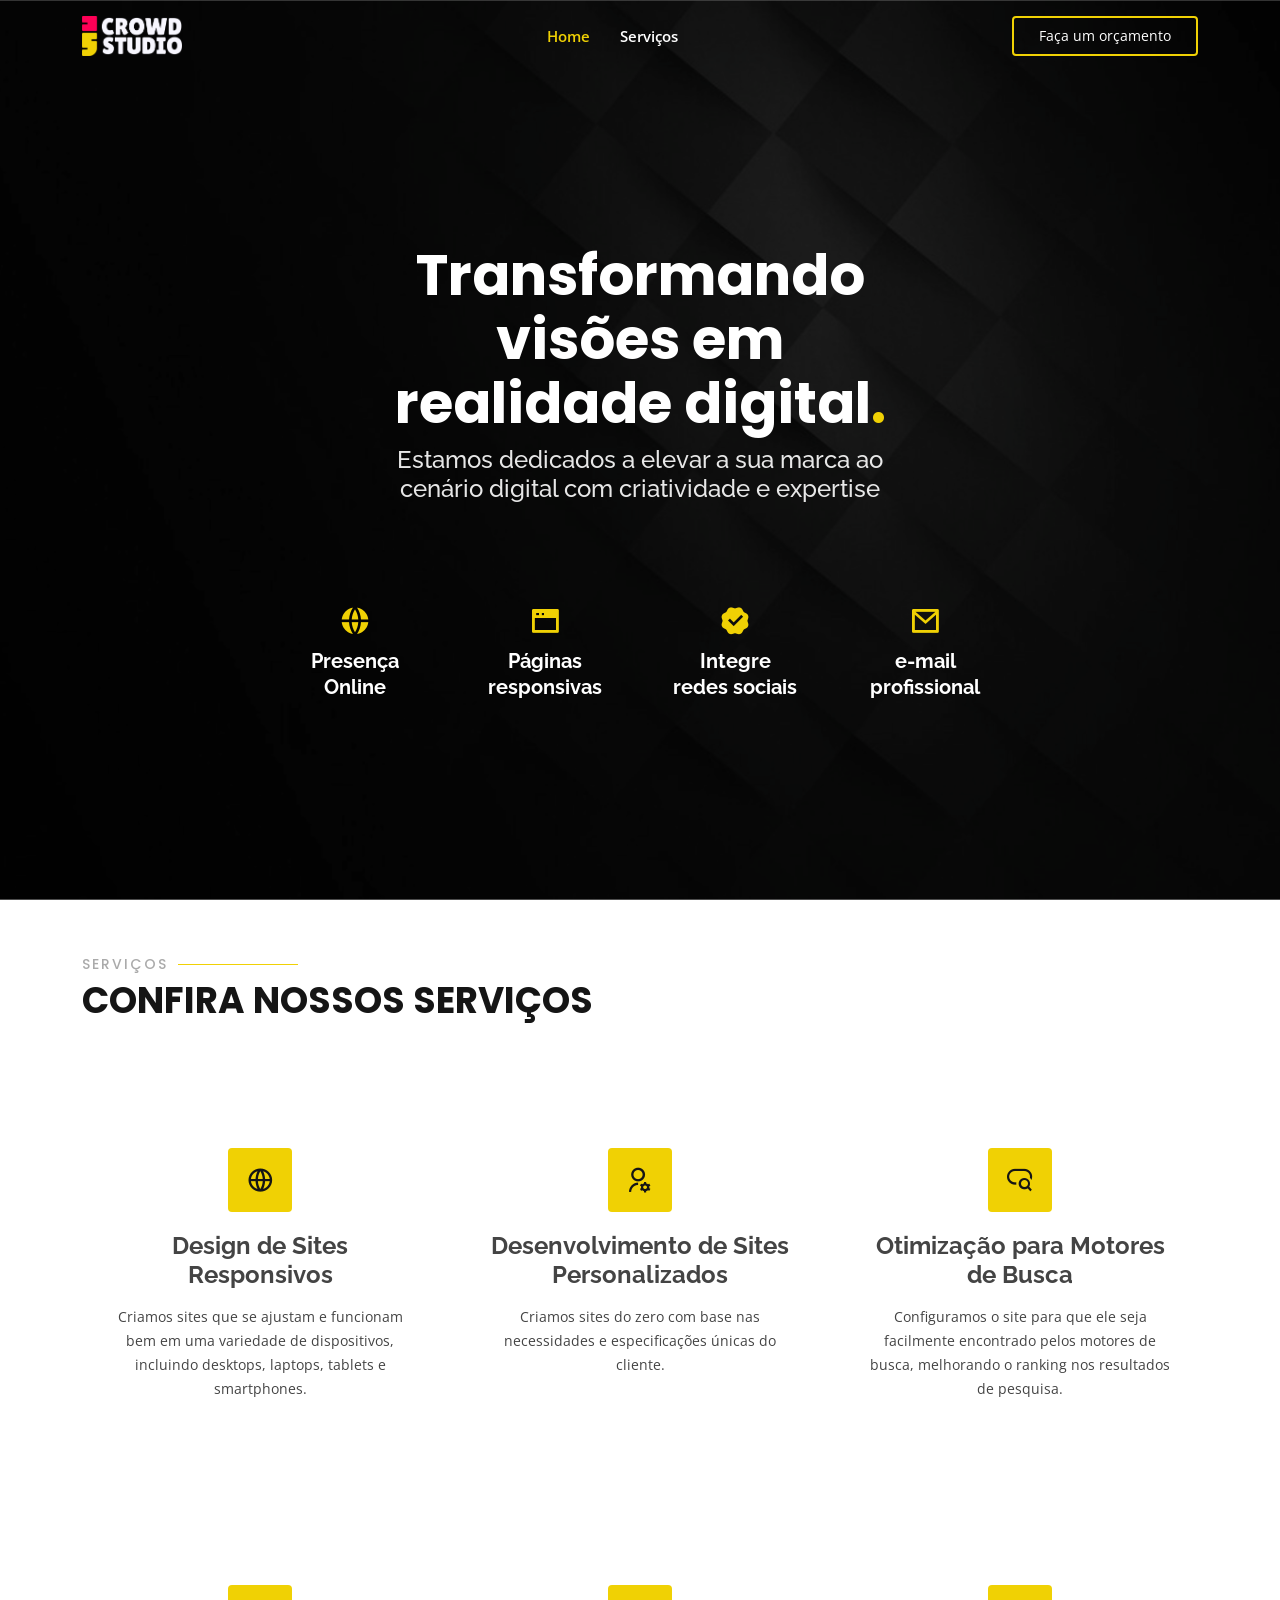
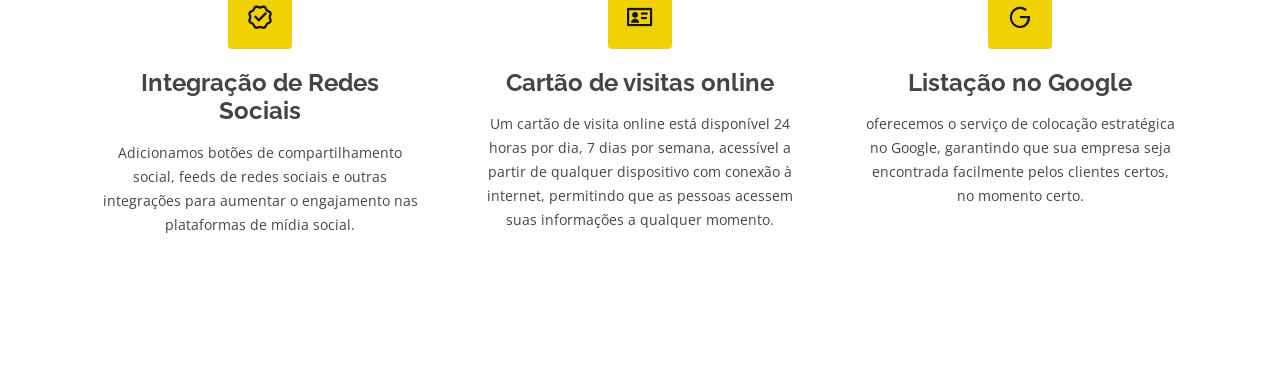
<file: Gp/index.html>
<!DOCTYPE html>
<html lang="pt-br">

<head>
  <meta charset="utf-8">
  <meta content="width=device-width, initial-scale=1.0" name="viewport">
  <meta property="og:image" content="https://leocrowd.github.io/crowdstudio/assets/logo-meta">
  <meta property="og:image:width" content="600"> <!-- largura da imagem -->
  <meta property="og:image:height" content="300"> <!-- altura da imagem -->
  <meta property="og:type" content="website">

  <title>Crowd Studio - Web Design</title>
  <meta content="Site de criação de páginas web" name="description">
  <meta content="criação de site, venda de site, criação de site em florianopolis, criação de site em são josé, criação de cartão de visita digital" name="keywords">
  
  <!-- Favicons -->
  <link href="assets/img/favicon.png" rel="icon">
  <link href="assets/img/apple-touch-icon.png" rel="apple-touch-icon">

  <!-- Google Fonts -->
  <link href="https://fonts.googleapis.com/css?family=Open+Sans:300,300i,400,400i,600,600i,700,700i|Raleway:300,300i,400,400i,500,500i,600,600i,700,700i|Poppins:300,300i,400,400i,500,500i,600,600i,700,700i" rel="stylesheet">

  <!-- Vendor CSS Files -->
  <link href="assets/vendor/aos/aos.css" rel="stylesheet">
  <link href="assets/vendor/bootstrap/css/bootstrap.min.css" rel="stylesheet">
  <link href="assets/vendor/bootstrap-icons/bootstrap-icons.css" rel="stylesheet">
  <link href="assets/vendor/boxicons/css/boxicons.min.css" rel="stylesheet">
  <link href="assets/vendor/glightbox/css/glightbox.min.css" rel="stylesheet">
  <link href="assets/vendor/remixicon/remixicon.css" rel="stylesheet">
  <link href="assets/vendor/swiper/swiper-bundle.min.css" rel="stylesheet">

  <!-- Template Main CSS File -->
  <link href="assets/css/style.css" rel="stylesheet">

  
</head>

<body>

  <!-- ======= Header ======= -->
  <header id="header" class="fixed-top ">
    <div class="container d-flex align-items-center justify-content-lg-between">

      <a href="index.html" class="logo me-auto me-lg-0"><img src="assets/img/logo.png" alt="" class="img-fluid"></a>
      <!-- Uncomment below if you prefer to use an image logo -->
      <!-- <a href="index.html" class="logo me-auto me-lg-0"><img src="assets/img/logo.png" alt="" class="img-fluid"></a>-->

      <nav id="navbar" class="navbar order-last order-lg-0">
        <ul>
          <li><a class="nav-link scrollto active" href="#hero">Home</a></li>
          <!-- <li><a class="nav-link scrollto" href="#about">Sobre</a></li> -->
          <li><a class="nav-link scrollto" href="#services">Serviços</a></li>
          <!-- <li><a class="nav-link scrollto " href="#portfolio">Portfolio</a></li> -->
          <!-- <li><a class="nav-link scrollto" href="#team">Team</a></li> -->
          <!-- <li class="dropdown"><a href="#"><span>Drop Down</span> <i class="bi bi-chevron-down"></i></a>
            <ul>
              <li><a href="#">Drop Down 1</a></li>
              <li class="dropdown"><a href="#"><span>Deep Drop Down</span> <i class="bi bi-chevron-right"></i></a>
                <ul>
                  <li><a href="#">Deep Drop Down 1</a></li>
                  <li><a href="#">Deep Drop Down 2</a></li>
                  <li><a href="#">Deep Drop Down 3</a></li>
                  <li><a href="#">Deep Drop Down 4</a></li>
                  <li><a href="#">Deep Drop Down 5</a></li>
                </ul>
              </li>
              <li><a href="#">Drop Down 2</a></li>
              <li><a href="#">Drop Down 3</a></li>
              <li><a href="#">Drop Down 4</a></li>
            </ul>
          </li> -->
          <!-- <li><a class="nav-link scrollto" href="#contact">Contact</a></li> -->
        </ul>
        <i class="bi bi-list mobile-nav-toggle"></i>
      </nav><!-- .navbar -->

      <a href="https://wa.me/5548984467596?text=Ol%C3%A1%2C+gostaria+de+fazer+um+or%C3%A7amento" target="_blank" class="get-started-btn scrollto">Faça um orçamento</a>

    </div>
  </header><!-- End Header -->

  <!-- ======= Hero Section ======= -->
  <section id="hero" class="d-flex align-items-center justify-content-center">
    <div class="container" data-aos="fade-up">

      <div class="row justify-content-center" data-aos="fade-up" data-aos-delay="150">
        <div class="col-xl-6 col-lg-8">
          <h1>Transformando visões em realidade digital<span>.</span></h1>
          <h2>Estamos dedicados a elevar a sua marca ao cenário digital com criatividade e expertise</h2>
        </div>
      </div>

      <div class="row gy-4 mt-5 justify-content-center" data-aos="zoom-in" data-aos-delay="250">
        
        <div class="col-xl-2 col-md-4">
          <div class="icon-box">
            <i class="ri-global-fill"></i> 
            <h3><a href="#">Presença Online</a></h3>
          </div>
        </div>

        <div class="col-xl-2 col-md-4">
          <div class="icon-box">
            <i class="ri-window-fill"></i>
            <h3><a href="#">Páginas responsivas</a></h3>
          </div>
        </div>
        <div class="col-xl-2 col-md-4">
          <div class="icon-box">
            <i class="ri-verified-badge-fill"></i>
            <h3><a href="#">Integre redes sociais </a></h3>
          </div>
        </div>
        <div class="col-xl-2 col-md-4">
          <div class="icon-box">
            <i class="ri-mail-line"></i>
            <h3><a href="#">e-mail profissional</a></h3>
          </div>
        </div>
      </div>

    </div>
  </section><!-- End Hero -->

  <main id="main">

    <!-- ======= About Section ======= 
    <section id="about" class="about">
      <div class="container" data-aos="fade-up">

        <div class="row">
          <div class="col-lg-6 order-1 order-lg-2" data-aos="fade-left" data-aos-delay="100">
            <img src="assets/img/about.jpg" class="img-fluid" alt="">
          </div>
          <div class="col-lg-6 pt-4 pt-lg-0 order-2 order-lg-1 content" data-aos="fade-right" data-aos-delay="100">
            <h3>Voluptatem dignissimos provident quasi corporis voluptates sit assumenda.</h3>
            <p class="fst-italic">
              Lorem ipsum dolor sit amet, consectetur adipiscing elit, sed do eiusmod tempor incididunt ut labore et dolore
              magna aliqua.
            </p>
            <ul>
              <li><i class="ri-check-double-line"></i> Ullamco laboris nisi ut aliquip ex ea commodo consequat.</li>
              <li><i class="ri-check-double-line"></i> Duis aute irure dolor in reprehenderit in voluptate velit.</li>
              <li><i class="ri-check-double-line"></i> Ullamco laboris nisi ut aliquip ex ea commodo consequat. Duis aute irure dolor in reprehenderit in voluptate trideta storacalaperda mastiro dolore eu fugiat nulla pariatur.</li>
            </ul>
            <p>
              Ullamco laboris nisi ut aliquip ex ea commodo consequat. Duis aute irure dolor in reprehenderit in voluptate
              velit esse cillum dolore eu fugiat nulla pariatur. Excepteur sint occaecat cupidatat non proident
            </p>
          </div>
        </div>

      </div>
    </section>
    End About Section -->

    <!-- ======= Clients Section ======= 
    <section id="clients" class="clients">
      <div class="container" data-aos="zoom-in">

        <div class="clients-slider swiper">
          <div class="swiper-wrapper align-items-center">
            <div class="swiper-slide"><img src="assets/img/clients/client-1.png" class="img-fluid" alt=""></div>
            <div class="swiper-slide"><img src="assets/img/clients/client-2.png" class="img-fluid" alt=""></div>
            <div class="swiper-slide"><img src="assets/img/clients/client-3.png" class="img-fluid" alt=""></div>
            <div class="swiper-slide"><img src="assets/img/clients/client-4.png" class="img-fluid" alt=""></div>
            <div class="swiper-slide"><img src="assets/img/clients/client-5.png" class="img-fluid" alt=""></div>
            <div class="swiper-slide"><img src="assets/img/clients/client-6.png" class="img-fluid" alt=""></div>
            <div class="swiper-slide"><img src="assets/img/clients/client-7.png" class="img-fluid" alt=""></div>
            <div class="swiper-slide"><img src="assets/img/clients/client-8.png" class="img-fluid" alt=""></div>
          </div>
          <div class="swiper-pagination"></div>
        </div>

      </div>
    </section> 
    End Clients Section -->

    <!-- ======= Features Section ======= 
    <section id="features" class="features">
      <div class="container" data-aos="fade-up">

        <div class="row">
          <div class="image col-lg-6" style='background-image: url("assets/img/features.jpg");' data-aos="fade-right"></div>
          <div class="col-lg-6" data-aos="fade-left" data-aos-delay="100">
            <div class="icon-box mt-5 mt-lg-0" data-aos="zoom-in" data-aos-delay="150">
              <i class="bx bx-receipt"></i>
              <h4>Est labore ad</h4>
              <p>Consequuntur sunt aut quasi enim aliquam quae harum pariatur laboris nisi ut aliquip</p>
            </div>
            <div class="icon-box mt-5" data-aos="zoom-in" data-aos-delay="150">
              <i class="bx bx-cube-alt"></i>
              <h4>Harum esse qui</h4>
              <p>Excepteur sint occaecat cupidatat non proident, sunt in culpa qui officia deserunt</p>
            </div>
            <div class="icon-box mt-5" data-aos="zoom-in" data-aos-delay="150">
              <i class="bx bx-images"></i>
              <h4>Aut occaecati</h4>
              <p>Aut suscipit aut cum nemo deleniti aut omnis. Doloribus ut maiores omnis facere</p>
            </div>
            <div class="icon-box mt-5" data-aos="zoom-in" data-aos-delay="150">
              <i class="bx bx-shield"></i>
              <h4>Beatae veritatis</h4>
              <p>Expedita veritatis consequuntur nihil tempore laudantium vitae denat pacta</p>
            </div>
          </div>
        </div>

      </div>
    </section>
     End Features Section -->

    <!-- ======= Services Section ======= -->
    <section id="services" class="services">
      <div class="container" data-aos="fade-up">

        <div class="section-title">
          <h2>Serviços</h2>
          <p>Confira nossos serviços</p>
        </div>

        <div class="row">
          <div class="col-lg-4 col-md-6 d-flex align-items-stretch" data-aos="zoom-in" data-aos-delay="100">
            <div class="icon-box">
              <div class="icon"><i class="ri-global-line"></i></div>
              <h4>Design de Sites Responsivos</h4>
              <p>Criamos sites que se ajustam e funcionam bem em uma variedade de dispositivos, incluindo desktops, laptops, tablets e smartphones.</p>
            </div>
          </div>

          <div class="col-lg-4 col-md-6 d-flex align-items-stretch mt-4 mt-md-0" data-aos="zoom-in" data-aos-delay="200">
            <div class="icon-box">
              <div class="icon"><i class="ri-user-settings-line"></i></div>
              <h4>Desenvolvimento de Sites Personalizados</h4>
              <p>Criamos sites do zero com base nas necessidades e especificações únicas do cliente.</p>
            </div>
          </div>

          <div class="col-lg-4 col-md-6 d-flex align-items-stretch mt-4 mt-lg-0" data-aos="zoom-in" data-aos-delay="300">
            <div class="icon-box">
              <div class="icon"><i class="ri-seo-line"></i></div>
              <h4>Otimização para Motores de Busca</h4>
              <p>Configuramos o site para que ele seja facilmente encontrado pelos motores de busca, melhorando o ranking nos resultados de pesquisa.</p>
            </div>
          </div>

          <div class="col-lg-4 col-md-6 d-flex align-items-stretch mt-4" data-aos="zoom-in" data-aos-delay="100">
            <div class="icon-box">
              <div class="icon"><i class="ri-verified-badge-line"></i></div>
              <h4>Integração de Redes Sociais</h4>
              <p>Adicionamos botões de compartilhamento social, feeds de redes sociais e outras integrações para aumentar o engajamento nas plataformas de mídia social.</p>
            </div>
          </div>

          <div class="col-lg-4 col-md-6 d-flex align-items-stretch mt-4" data-aos="zoom-in" data-aos-delay="200">
            <div class="icon-box">
              <div class="icon"><i class="ri-id-card-line"></i></div>
              <h4>Cartão de visitas online</h4>
              <p>Um cartão de visita online está disponível 24 horas por dia, 7 dias por semana, acessível a partir de qualquer dispositivo com conexão à internet, permitindo que as pessoas acessem suas informações a qualquer momento.
              </p>
            </div>
          </div>

          <div class="col-lg-4 col-md-6 d-flex align-items-stretch mt-4" data-aos="zoom-in" data-aos-delay="300">
            <div class="icon-box">
              <div class="icon"><i class="ri-google-line"></i></div>
              <h4>Listação no Google</h4>
              <p>oferecemos o serviço de colocação estratégica no Google, garantindo que sua empresa seja encontrada facilmente pelos clientes certos, no momento certo.</p>
            </div>
          </div>

        </div>

      </div>
    </section><!-- End Services Section -->

    <!-- ======= Cta Section ======= 
    <section id="cta" class="cta">
      <div class="container" data-aos="zoom-in">

        <div class="text-center">
          <h3>Call To Action</h3>
          <p> Duis aute irure dolor in reprehenderit in voluptate velit esse cillum dolore eu fugiat nulla pariatur. Excepteur sint occaecat cupidatat non proident, sunt in culpa qui officia deserunt mollit anim id est laborum.</p>
          <a class="cta-btn" href="#">Call To Action</a>
        </div>

      </div>
    </section> End Cta Section -->

    <!-- ======= Portfolio Section ======= 
    <section id="portfolio" class="portfolio">
      <div class="container" data-aos="fade-up">

        <div class="section-title">
          <h2>Portfolio</h2>
          <p>Check our Portfolio</p>
        </div>

        <div class="row" data-aos="fade-up" data-aos-delay="100">
          <div class="col-lg-12 d-flex justify-content-center">
            <ul id="portfolio-flters">
              <li data-filter="*" class="filter-active">All</li>
              <li data-filter=".filter-app">App</li>
              <li data-filter=".filter-card">Card</li>
              <li data-filter=".filter-web">Web</li>
            </ul>
          </div>
        </div>

        <div class="row portfolio-container" data-aos="fade-up" data-aos-delay="200">

          <div class="col-lg-4 col-md-6 portfolio-item filter-app">
            <div class="portfolio-wrap">
              <img src="assets/img/portfolio/portfolio-1.jpg" class="img-fluid" alt="">
              <div class="portfolio-info">
                <h4>App 1</h4>
                <p>App</p>
                <div class="portfolio-links">
                  <a href="assets/img/portfolio/portfolio-1.jpg" data-gallery="portfolioGallery" class="portfolio-lightbox" title="App 1"><i class="bx bx-plus"></i></a>
                  <a href="portfolio-details.html" title="More Details"><i class="bx bx-link"></i></a>
                </div>
              </div>
            </div>
          </div>

          <div class="col-lg-4 col-md-6 portfolio-item filter-web">
            <div class="portfolio-wrap">
              <img src="assets/img/portfolio/portfolio-2.jpg" class="img-fluid" alt="">
              <div class="portfolio-info">
                <h4>Web 3</h4>
                <p>Web</p>
                <div class="portfolio-links">
                  <a href="assets/img/portfolio/portfolio-2.jpg" data-gallery="portfolioGallery" class="portfolio-lightbox" title="Web 3"><i class="bx bx-plus"></i></a>
                  <a href="portfolio-details.html" title="More Details"><i class="bx bx-link"></i></a>
                </div>
              </div>
            </div>
          </div>

          <div class="col-lg-4 col-md-6 portfolio-item filter-app">
            <div class="portfolio-wrap">
              <img src="assets/img/portfolio/portfolio-3.jpg" class="img-fluid" alt="">
              <div class="portfolio-info">
                <h4>App 2</h4>
                <p>App</p>
                <div class="portfolio-links">
                  <a href="assets/img/portfolio/portfolio-3.jpg" data-gallery="portfolioGallery" class="portfolio-lightbox" title="App 2"><i class="bx bx-plus"></i></a>
                  <a href="portfolio-details.html" title="More Details"><i class="bx bx-link"></i></a>
                </div>
              </div>
            </div>
          </div>

          <div class="col-lg-4 col-md-6 portfolio-item filter-card">
            <div class="portfolio-wrap">
              <img src="assets/img/portfolio/portfolio-4.jpg" class="img-fluid" alt="">
              <div class="portfolio-info">
                <h4>Card 2</h4>
                <p>Card</p>
                <div class="portfolio-links">
                  <a href="assets/img/portfolio/portfolio-4.jpg" data-gallery="portfolioGallery" class="portfolio-lightbox" title="Card 2"><i class="bx bx-plus"></i></a>
                  <a href="portfolio-details.html" title="More Details"><i class="bx bx-link"></i></a>
                </div>
              </div>
            </div>
          </div>

          <div class="col-lg-4 col-md-6 portfolio-item filter-web">
            <div class="portfolio-wrap">
              <img src="assets/img/portfolio/portfolio-5.jpg" class="img-fluid" alt="">
              <div class="portfolio-info">
                <h4>Web 2</h4>
                <p>Web</p>
                <div class="portfolio-links">
                  <a href="assets/img/portfolio/portfolio-5.jpg" data-gallery="portfolioGallery" class="portfolio-lightbox" title="Web 2"><i class="bx bx-plus"></i></a>
                  <a href="portfolio-details.html" title="More Details"><i class="bx bx-link"></i></a>
                </div>
              </div>
            </div>
          </div>

          <div class="col-lg-4 col-md-6 portfolio-item filter-app">
            <div class="portfolio-wrap">
              <img src="assets/img/portfolio/portfolio-6.jpg" class="img-fluid" alt="">
              <div class="portfolio-info">
                <h4>App 3</h4>
                <p>App</p>
                <div class="portfolio-links">
                  <a href="assets/img/portfolio/portfolio-6.jpg" data-gallery="portfolioGallery" class="portfolio-lightbox" title="App 3"><i class="bx bx-plus"></i></a>
                  <a href="portfolio-details.html" title="More Details"><i class="bx bx-link"></i></a>
                </div>
              </div>
            </div>
          </div>

          <div class="col-lg-4 col-md-6 portfolio-item filter-card">
            <div class="portfolio-wrap">
              <img src="assets/img/portfolio/portfolio-7.jpg" class="img-fluid" alt="">
              <div class="portfolio-info">
                <h4>Card 1</h4>
                <p>Card</p>
                <div class="portfolio-links">
                  <a href="assets/img/portfolio/portfolio-7.jpg" data-gallery="portfolioGallery" class="portfolio-lightbox" title="Card 1"><i class="bx bx-plus"></i></a>
                  <a href="portfolio-details.html" title="More Details"><i class="bx bx-link"></i></a>
                </div>
              </div>
            </div>
          </div>

          <div class="col-lg-4 col-md-6 portfolio-item filter-card">
            <div class="portfolio-wrap">
              <img src="assets/img/portfolio/portfolio-8.jpg" class="img-fluid" alt="">
              <div class="portfolio-info">
                <h4>Card 3</h4>
                <p>Card</p>
                <div class="portfolio-links">
                  <a href="assets/img/portfolio/portfolio-8.jpg" data-gallery="portfolioGallery" class="portfolio-lightbox" title="Card 3"><i class="bx bx-plus"></i></a>
                  <a href="portfolio-details.html" title="More Details"><i class="bx bx-link"></i></a>
                </div>
              </div>
            </div>
          </div>

          <div class="col-lg-4 col-md-6 portfolio-item filter-web">
            <div class="portfolio-wrap">
              <img src="assets/img/portfolio/portfolio-9.jpg" class="img-fluid" alt="">
              <div class="portfolio-info">
                <h4>Web 3</h4>
                <p>Web</p>
                <div class="portfolio-links">
                  <a href="assets/img/portfolio/portfolio-9.jpg" data-gallery="portfolioGallery" class="portfolio-lightbox" title="Web 3"><i class="bx bx-plus"></i></a>
                  <a href="portfolio-details.html" title="More Details"><i class="bx bx-link"></i></a>
                </div>
              </div>
            </div>
          </div>

        </div>

      </div>
    </section> End Portfolio Section -->

    <!-- ======= Counts Section ======= 
    <section id="counts" class="counts">
      <div class="container" data-aos="fade-up">

        <div class="row no-gutters">
          <div class="image col-xl-5 d-flex align-items-stretch justify-content-center justify-content-lg-start" data-aos="fade-right" data-aos-delay="100"></div>
          <div class="col-xl-7 ps-4 ps-lg-5 pe-4 pe-lg-1 d-flex align-items-stretch" data-aos="fade-left" data-aos-delay="100">
            <div class="content d-flex flex-column justify-content-center">
              <h3>Voluptatem dignissimos provident quasi</h3>
              <p>
                Lorem ipsum dolor sit amet, consectetur adipiscing elit, sed do eiusmod tempor incididunt ut labore et dolore magna aliqua. Duis aute irure dolor in reprehenderit
              </p>
              <div class="row">
                <div class="col-md-6 d-md-flex align-items-md-stretch">
                  <div class="count-box">
                    <i class="bi bi-emoji-smile"></i>
                    <span data-purecounter-start="0" data-purecounter-end="65" data-purecounter-duration="2" class="purecounter"></span>
                    <p><strong>Happy Clients</strong> consequuntur voluptas nostrum aliquid ipsam architecto ut.</p>
                  </div>
                </div>

                <div class="col-md-6 d-md-flex align-items-md-stretch">
                  <div class="count-box">
                    <i class="bi bi-journal-richtext"></i>
                    <span data-purecounter-start="0" data-purecounter-end="85" data-purecounter-duration="2" class="purecounter"></span>
                    <p><strong>Projects</strong> adipisci atque cum quia aspernatur totam laudantium et quia dere tan</p>
                  </div>
                </div>

                <div class="col-md-6 d-md-flex align-items-md-stretch">
                  <div class="count-box">
                    <i class="bi bi-clock"></i>
                    <span data-purecounter-start="0" data-purecounter-end="35" data-purecounter-duration="4" class="purecounter"></span>
                    <p><strong>Years of experience</strong> aut commodi quaerat modi aliquam nam ducimus aut voluptate non vel</p>
                  </div>
                </div>

                <div class="col-md-6 d-md-flex align-items-md-stretch">
                  <div class="count-box">
                    <i class="bi bi-award"></i>
                    <span data-purecounter-start="0" data-purecounter-end="20" data-purecounter-duration="4" class="purecounter"></span>
                    <p><strong>Awards</strong> rerum asperiores dolor alias quo reprehenderit eum et nemo pad der</p>
                  </div>
                </div>
              </div>
            </div> End .content
          </div>
        </div>

      </div>
    </section>End Counts Section -->

    <!-- ======= Testimonials Section ======= 
    <section id="testimonials" class="testimonials">
      <div class="container" data-aos="zoom-in">

        <div class="testimonials-slider swiper" data-aos="fade-up" data-aos-delay="100">
          <div class="swiper-wrapper">

            <div class="swiper-slide">
              <div class="testimonial-item">
                <img src="assets/img/testimonials/testimonials-1.jpg" class="testimonial-img" alt="">
                <h3>Saul Goodman</h3>
                <h4>Ceo &amp; Founder</h4>
                <p>
                  <i class="bx bxs-quote-alt-left quote-icon-left"></i>
                  Proin iaculis purus consequat sem cure digni ssim donec porttitora entum suscipit rhoncus. Accusantium quam, ultricies eget id, aliquam eget nibh et. Maecen aliquam, risus at semper.
                  <i class="bx bxs-quote-alt-right quote-icon-right"></i>
                </p>
              </div>
            </div> End testimonial item 

            <div class="swiper-slide">
              <div class="testimonial-item">
                <img src="assets/img/testimonials/testimonials-2.jpg" class="testimonial-img" alt="">
                <h3>Sara Wilsson</h3>
                <h4>Designer</h4>
                <p>
                  <i class="bx bxs-quote-alt-left quote-icon-left"></i>
                  Export tempor illum tamen malis malis eram quae irure esse labore quem cillum quid cillum eram malis quorum velit fore eram velit sunt aliqua noster fugiat irure amet legam anim culpa.
                  <i class="bx bxs-quote-alt-right quote-icon-right"></i>
                </p>
              </div>
            </div> End testimonial item 

            <div class="swiper-slide">
              <div class="testimonial-item">
                <img src="assets/img/testimonials/testimonials-3.jpg" class="testimonial-img" alt="">
                <h3>Jena Karlis</h3>
                <h4>Store Owner</h4>
                <p>
                  <i class="bx bxs-quote-alt-left quote-icon-left"></i>
                  Enim nisi quem export duis labore cillum quae magna enim sint quorum nulla quem veniam duis minim tempor labore quem eram duis noster aute amet eram fore quis sint minim.
                  <i class="bx bxs-quote-alt-right quote-icon-right"></i>
                </p>
              </div>
            </div> End testimonial item 

            <div class="swiper-slide">
              <div class="testimonial-item">
                <img src="assets/img/testimonials/testimonials-4.jpg" class="testimonial-img" alt="">
                <h3>Matt Brandon</h3>
                <h4>Freelancer</h4>
                <p>
                  <i class="bx bxs-quote-alt-left quote-icon-left"></i>
                  Fugiat enim eram quae cillum dolore dolor amet nulla culpa multos export minim fugiat minim velit minim dolor enim duis veniam ipsum anim magna sunt elit fore quem dolore labore illum veniam.
                  <i class="bx bxs-quote-alt-right quote-icon-right"></i>
                </p>
              </div>
            </div> End testimonial item 

            <div class="swiper-slide">
              <div class="testimonial-item">
                <img src="assets/img/testimonials/testimonials-5.jpg" class="testimonial-img" alt="">
                <h3>John Larson</h3>
                <h4>Entrepreneur</h4>
                <p>
                  <i class="bx bxs-quote-alt-left quote-icon-left"></i>
                  Quis quorum aliqua sint quem legam fore sunt eram irure aliqua veniam tempor noster veniam enim culpa labore duis sunt culpa nulla illum cillum fugiat legam esse veniam culpa fore nisi cillum quid.
                  <i class="bx bxs-quote-alt-right quote-icon-right"></i>
                </p>
              </div>
            </div> End testimonial item 
          </div>
          <div class="swiper-pagination"></div>
        </div>

      </div>
    </section> End Testimonials Section -->

    <!-- ======= Team Section ======= 
    <section id="team" class="team">
      <div class="container" data-aos="fade-up">

        <div class="section-title">
          <h2>Team</h2>
          <p>Check our Team</p>
        </div>

        <div class="row">

          <div class="col-lg-3 col-md-6 d-flex align-items-stretch">
            <div class="member" data-aos="fade-up" data-aos-delay="100">
              <div class="member-img">
                <img src="assets/img/team/team-1.jpg" class="img-fluid" alt="">
                <div class="social">
                  <a href=""><i class="bi bi-twitter"></i></a>
                  <a href=""><i class="bi bi-facebook"></i></a>
                  <a href=""><i class="bi bi-instagram"></i></a>
                  <a href=""><i class="bi bi-linkedin"></i></a>
                </div>
              </div>
              <div class="member-info">
                <h4>Walter White</h4>
                <span>Chief Executive Officer</span>
              </div>
            </div>
          </div>

          <div class="col-lg-3 col-md-6 d-flex align-items-stretch">
            <div class="member" data-aos="fade-up" data-aos-delay="200">
              <div class="member-img">
                <img src="assets/img/team/team-2.jpg" class="img-fluid" alt="">
                <div class="social">
                  <a href=""><i class="bi bi-twitter"></i></a>
                  <a href=""><i class="bi bi-facebook"></i></a>
                  <a href=""><i class="bi bi-instagram"></i></a>
                  <a href=""><i class="bi bi-linkedin"></i></a>
                </div>
              </div>
              <div class="member-info">
                <h4>Sarah Jhonson</h4>
                <span>Product Manager</span>
              </div>
            </div>
          </div>

          <div class="col-lg-3 col-md-6 d-flex align-items-stretch">
            <div class="member" data-aos="fade-up" data-aos-delay="300">
              <div class="member-img">
                <img src="assets/img/team/team-3.jpg" class="img-fluid" alt="">
                <div class="social">
                  <a href=""><i class="bi bi-twitter"></i></a>
                  <a href=""><i class="bi bi-facebook"></i></a>
                  <a href=""><i class="bi bi-instagram"></i></a>
                  <a href=""><i class="bi bi-linkedin"></i></a>
                </div>
              </div>
              <div class="member-info">
                <h4>William Anderson</h4>
                <span>CTO</span>
              </div>
            </div>
          </div>

          <div class="col-lg-3 col-md-6 d-flex align-items-stretch">
            <div class="member" data-aos="fade-up" data-aos-delay="400">
              <div class="member-img">
                <img src="assets/img/team/team-4.jpg" class="img-fluid" alt="">
                <div class="social">
                  <a href=""><i class="bi bi-twitter"></i></a>
                  <a href=""><i class="bi bi-facebook"></i></a>
                  <a href=""><i class="bi bi-instagram"></i></a>
                  <a href=""><i class="bi bi-linkedin"></i></a>
                </div>
              </div>
              <div class="member-info">
                <h4>Amanda Jepson</h4>
                <span>Accountant</span>
              </div>
            </div>
          </div>

        </div>

      </div>
    </section> End Team Section -->

    <!-- ======= Contact Section ======= 
    <section id="contact" class="contact">
      <div class="container" data-aos="fade-up">

        <div class="section-title">
          <h2>Contato</h2>
          <p>Nossos contatos</p>
        </div>

        <div>
          <iframe style="border:0; width: 100%; height: 270px;" src="https://www.google.com/maps/embed?pb=!1m14!1m8!1m3!1d12097.433213460943!2d-74.0062269!3d40.7101282!3m2!1i1024!2i768!4f13.1!3m3!1m2!1s0x0%3A0xb89d1fe6bc499443!2sDowntown+Conference+Center!5e0!3m2!1smk!2sbg!4v1539943755621" frameborder="0" allowfullscreen></iframe>
        </div> 

        <div class="row mt-5">

          <div class="col-lg-4">
            <div class="info">
              

              <div class="email">
                <i class="bi bi-envelope"></i>
                <h4>Email:</h4>
                <p>orcamento@crowdstudio.online</p>
              </div>

              <div class="phone">
                <i class="ri-whatsapp-line"></i>
                <h4>Whatsapp:</h4>
                <p>(48)9 9144 0739</p>
              </div>

            </div>

          </div>

          <!-- <div class="col-lg-8 mt-5 mt-lg-0">

            <form action="forms/contact.php" method="post" role="form" class="php-email-form">
              <div class="row">
                <div class="col-md-6 form-group">
                  <input type="text" name="name" class="form-control" id="name" placeholder="Your Name" required>
                </div>
                <div class="col-md-6 form-group mt-3 mt-md-0">
                  <input type="email" class="form-control" name="email" id="email" placeholder="Your Email" required>
                </div>
              </div>
              <div class="form-group mt-3">
                <input type="text" class="form-control" name="subject" id="subject" placeholder="Subject" required>
              </div>
              <div class="form-group mt-3">
                <textarea class="form-control" name="message" rows="5" placeholder="Message" required></textarea>
              </div>
              <div class="my-3">
                <div class="loading">Loading</div>
                <div class="error-message"></div>
                <div class="sent-message">Your message has been sent. Thank you!</div>
              </div>
              <div class="text-center"><button type="submit">Send Message</button></div>
            </form>

          </div>

        </div>

      </div>
    </section> End Contact Section -->

  </main><!-- End #main -->

  <!-- ======= Footer ======= 
  <footer id="footer">
    <div class="footer-top">
      <div class="container">
        <div class="row">

          <div class="col-lg-3 col-md-6">
            <div class="footer-info">
              <a href="index.html" class="logo me-auto me-lg-0"><img src="assets/img/logo.png" alt="" class="img-fluid" style="max-width: 100px">
              <p>
                Rua Rudolfo Jacob Scheiffer, 476 <br>
                Nossa Senhora do Rosário, São José-SC<br><br>
                <strong>Whatsapp:</strong>48 9 9144 0739<br>
                <strong>Email:</strong> info@example.com<br>
              </p>
              <div class="social-links mt-3">
                <a href="#" class="twitter"><i class="bx bxl-twitter"></i></a>
                <a href="#" class="facebook"><i class="bx bxl-facebook"></i></a>
                <a href="#" class="instagram"><i class="bx bxl-instagram"></i></a>
                <a href="#" class="google-plus"><i class="bx bxl-skype"></i></a>
                <a href="#" class="linkedin"><i class="bx bxl-linkedin"></i></a>
              </div>
            </div>
          </div>

          <div class="col-lg-2 col-md-6 footer-links">
            <h4>Useful Links</h4>
            <ul>
              <li><i class="bx bx-chevron-right"></i> <a href="#">Home</a></li>
              <li><i class="bx bx-chevron-right"></i> <a href="#">About us</a></li>
              <li><i class="bx bx-chevron-right"></i> <a href="#">Services</a></li>
              <li><i class="bx bx-chevron-right"></i> <a href="#">Terms of service</a></li>
              <li><i class="bx bx-chevron-right"></i> <a href="#">Privacy policy</a></li>
            </ul>
          </div>

          <div class="col-lg-3 col-md-6 footer-links">
            <h4>Our Services</h4>
            <ul>
              <li><i class="bx bx-chevron-right"></i> <a href="#">Web Design</a></li>
              <li><i class="bx bx-chevron-right"></i> <a href="#">Web Development</a></li>
              <li><i class="bx bx-chevron-right"></i> <a href="#">Product Management</a></li>
              <li><i class="bx bx-chevron-right"></i> <a href="#">Marketing</a></li>
              <li><i class="bx bx-chevron-right"></i> <a href="#">Graphic Design</a></li>
            </ul>
          </div>
        </div>
      </div>
    </div>

    <div class="container">
      <div class="copyright">
        &copy; Copyright <strong><span>Crowd Studio</span></strong>. All Rights Reserved
      </div>
    </div>
  </footer>End Footer -->

  <div id="preloader"></div>
  <a href="#" class="back-to-top d-flex align-items-center justify-content-center"><i class="bi bi-arrow-up-short"></i></a>

  <!-- Vendor JS Files -->
  <script src="assets/vendor/purecounter/purecounter_vanilla.js"></script>
  <script src="assets/vendor/aos/aos.js"></script>
  <script src="assets/vendor/bootstrap/js/bootstrap.bundle.min.js"></script>
  <script src="assets/vendor/glightbox/js/glightbox.min.js"></script>
  <script src="assets/vendor/isotope-layout/isotope.pkgd.min.js"></script>
  <script src="assets/vendor/swiper/swiper-bundle.min.js"></script>
  <script src="assets/vendor/php-email-form/validate.js"></script>

  <!-- Template Main JS File -->
  <script src="assets/js/main.js"></script>

</body>

</html>
</file>
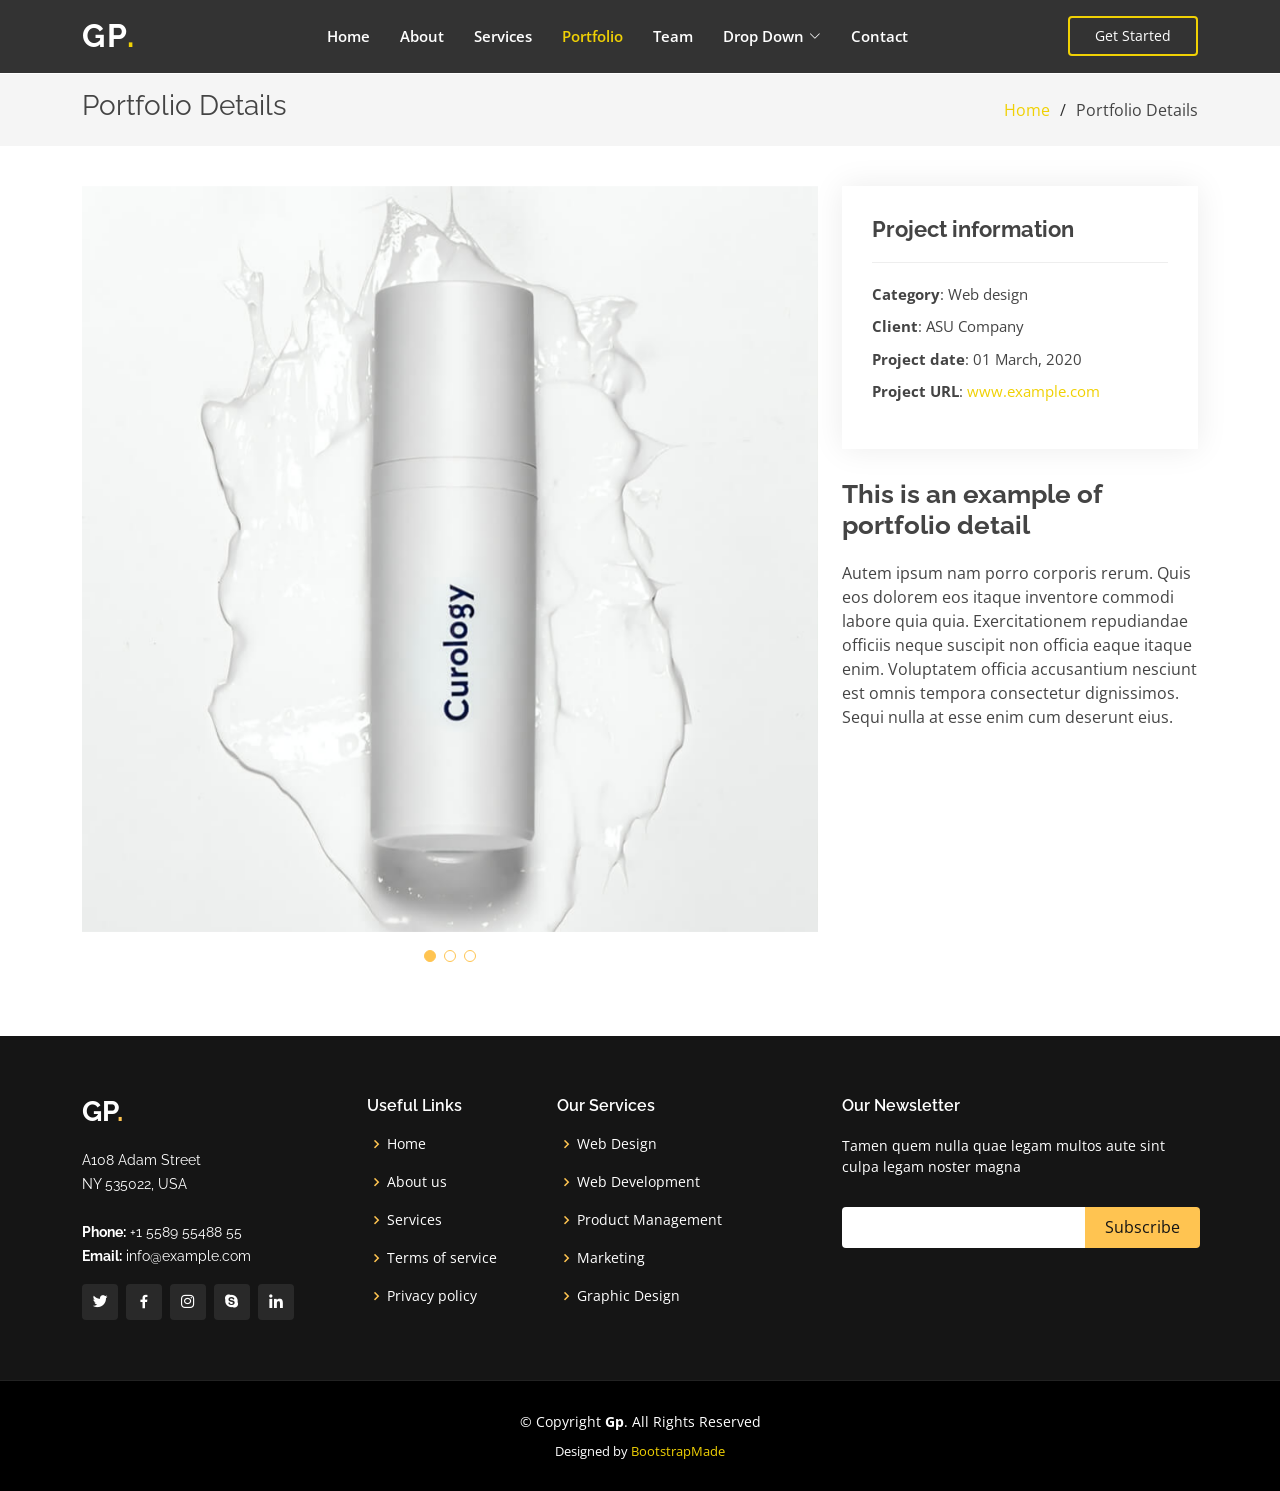
<file: Gp/portfolio-details.html>
<!DOCTYPE html>
<html lang="en">

<head>
  <meta charset="utf-8">
  <meta content="width=device-width, initial-scale=1.0" name="viewport">

  <title>Portfolio Details - Gp Bootstrap Template</title>
  <meta content="" name="description">
  <meta content="" name="keywords">

  <!-- Favicons -->
  <link href="assets/img/favicon.png" rel="icon">
  <link href="assets/img/apple-touch-icon.png" rel="apple-touch-icon">

  <!-- Google Fonts -->
  <link href="https://fonts.googleapis.com/css?family=Open+Sans:300,300i,400,400i,600,600i,700,700i|Raleway:300,300i,400,400i,500,500i,600,600i,700,700i|Poppins:300,300i,400,400i,500,500i,600,600i,700,700i" rel="stylesheet">

  <!-- Vendor CSS Files -->
  <link href="assets/vendor/aos/aos.css" rel="stylesheet">
  <link href="assets/vendor/bootstrap/css/bootstrap.min.css" rel="stylesheet">
  <link href="assets/vendor/bootstrap-icons/bootstrap-icons.css" rel="stylesheet">
  <link href="assets/vendor/boxicons/css/boxicons.min.css" rel="stylesheet">
  <link href="assets/vendor/glightbox/css/glightbox.min.css" rel="stylesheet">
  <link href="assets/vendor/remixicon/remixicon.css" rel="stylesheet">
  <link href="assets/vendor/swiper/swiper-bundle.min.css" rel="stylesheet">

  <!-- Template Main CSS File -->
  <link href="assets/css/style.css" rel="stylesheet">

  <!-- =======================================================
  * Template Name: Gp
  * Template URL: https://bootstrapmade.com/gp-free-multipurpose-html-bootstrap-template/
  * Updated: Mar 17 2024 with Bootstrap v5.3.3
  * Author: BootstrapMade.com
  * License: https://bootstrapmade.com/license/
  ======================================================== -->
</head>

<body>

  <!-- ======= Header ======= -->
  <header id="header" class="fixed-top header-inner-pages">
    <div class="container d-flex align-items-center justify-content-lg-between">

      <h1 class="logo me-auto me-lg-0"><a href="index.html">Gp<span>.</span></a></h1>
      <!-- Uncomment below if you prefer to use an image logo -->
      <!-- <a href="index.html" class="logo me-auto me-lg-0"><img src="assets/img/logo.png" alt="" class="img-fluid"></a>-->

      <nav id="navbar" class="navbar order-last order-lg-0">
        <ul>
          <li><a class="nav-link scrollto " href="#hero">Home</a></li>
          <li><a class="nav-link scrollto" href="#about">About</a></li>
          <li><a class="nav-link scrollto" href="#services">Services</a></li>
          <li><a class="nav-link scrollto active" href="#portfolio">Portfolio</a></li>
          <li><a class="nav-link scrollto" href="#team">Team</a></li>
          <li class="dropdown"><a href="#"><span>Drop Down</span> <i class="bi bi-chevron-down"></i></a>
            <ul>
              <li><a href="#">Drop Down 1</a></li>
              <li class="dropdown"><a href="#"><span>Deep Drop Down</span> <i class="bi bi-chevron-right"></i></a>
                <ul>
                  <li><a href="#">Deep Drop Down 1</a></li>
                  <li><a href="#">Deep Drop Down 2</a></li>
                  <li><a href="#">Deep Drop Down 3</a></li>
                  <li><a href="#">Deep Drop Down 4</a></li>
                  <li><a href="#">Deep Drop Down 5</a></li>
                </ul>
              </li>
              <li><a href="#">Drop Down 2</a></li>
              <li><a href="#">Drop Down 3</a></li>
              <li><a href="#">Drop Down 4</a></li>
            </ul>
          </li>
          <li><a class="nav-link scrollto" href="#contact">Contact</a></li>
        </ul>
        <i class="bi bi-list mobile-nav-toggle"></i>
      </nav><!-- .navbar -->

      <a href="#about" class="get-started-btn scrollto">Get Started</a>

    </div>
  </header><!-- End Header -->

  <main id="main">

    <!-- ======= Breadcrumbs ======= -->
    <section id="breadcrumbs" class="breadcrumbs">
      <div class="container">

        <div class="d-flex justify-content-between align-items-center">
          <h2>Portfolio Details</h2>
          <ol>
            <li><a href="index.html">Home</a></li>
            <li>Portfolio Details</li>
          </ol>
        </div>

      </div>
    </section><!-- End Breadcrumbs -->

    <!-- ======= Portfolio Details Section ======= -->
    <section id="portfolio-details" class="portfolio-details">
      <div class="container">

        <div class="row gy-4">

          <div class="col-lg-8">
            <div class="portfolio-details-slider swiper">
              <div class="swiper-wrapper align-items-center">

                <div class="swiper-slide">
                  <img src="assets/img/portfolio/portfolio-1.jpg" alt="">
                </div>

                <div class="swiper-slide">
                  <img src="assets/img/portfolio/portfolio-2.jpg" alt="">
                </div>

                <div class="swiper-slide">
                  <img src="assets/img/portfolio/portfolio-3.jpg" alt="">
                </div>

              </div>
              <div class="swiper-pagination"></div>
            </div>
          </div>

          <div class="col-lg-4">
            <div class="portfolio-info">
              <h3>Project information</h3>
              <ul>
                <li><strong>Category</strong>: Web design</li>
                <li><strong>Client</strong>: ASU Company</li>
                <li><strong>Project date</strong>: 01 March, 2020</li>
                <li><strong>Project URL</strong>: <a href="#">www.example.com</a></li>
              </ul>
            </div>
            <div class="portfolio-description">
              <h2>This is an example of portfolio detail</h2>
              <p>
                Autem ipsum nam porro corporis rerum. Quis eos dolorem eos itaque inventore commodi labore quia quia. Exercitationem repudiandae officiis neque suscipit non officia eaque itaque enim. Voluptatem officia accusantium nesciunt est omnis tempora consectetur dignissimos. Sequi nulla at esse enim cum deserunt eius.
              </p>
            </div>
          </div>

        </div>

      </div>
    </section><!-- End Portfolio Details Section -->

  </main><!-- End #main -->

  <!-- ======= Footer ======= -->
  <footer id="footer">
    <div class="footer-top">
      <div class="container">
        <div class="row">

          <div class="col-lg-3 col-md-6">
            <div class="footer-info">
              <h3>Gp<span>.</span></h3>
              <p>
                A108 Adam Street <br>
                NY 535022, USA<br><br>
                <strong>Phone:</strong> +1 5589 55488 55<br>
                <strong>Email:</strong> info@example.com<br>
              </p>
              <div class="social-links mt-3">
                <a href="#" class="twitter"><i class="bx bxl-twitter"></i></a>
                <a href="#" class="facebook"><i class="bx bxl-facebook"></i></a>
                <a href="#" class="instagram"><i class="bx bxl-instagram"></i></a>
                <a href="#" class="google-plus"><i class="bx bxl-skype"></i></a>
                <a href="#" class="linkedin"><i class="bx bxl-linkedin"></i></a>
              </div>
            </div>
          </div>

          <div class="col-lg-2 col-md-6 footer-links">
            <h4>Useful Links</h4>
            <ul>
              <li><i class="bx bx-chevron-right"></i> <a href="#">Home</a></li>
              <li><i class="bx bx-chevron-right"></i> <a href="#">About us</a></li>
              <li><i class="bx bx-chevron-right"></i> <a href="#">Services</a></li>
              <li><i class="bx bx-chevron-right"></i> <a href="#">Terms of service</a></li>
              <li><i class="bx bx-chevron-right"></i> <a href="#">Privacy policy</a></li>
            </ul>
          </div>

          <div class="col-lg-3 col-md-6 footer-links">
            <h4>Our Services</h4>
            <ul>
              <li><i class="bx bx-chevron-right"></i> <a href="#">Web Design</a></li>
              <li><i class="bx bx-chevron-right"></i> <a href="#">Web Development</a></li>
              <li><i class="bx bx-chevron-right"></i> <a href="#">Product Management</a></li>
              <li><i class="bx bx-chevron-right"></i> <a href="#">Marketing</a></li>
              <li><i class="bx bx-chevron-right"></i> <a href="#">Graphic Design</a></li>
            </ul>
          </div>

          <div class="col-lg-4 col-md-6 footer-newsletter">
            <h4>Our Newsletter</h4>
            <p>Tamen quem nulla quae legam multos aute sint culpa legam noster magna</p>
            <form action="" method="post">
              <input type="email" name="email"><input type="submit" value="Subscribe">
            </form>

          </div>

        </div>
      </div>
    </div>

    <div class="container">
      <div class="copyright">
        &copy; Copyright <strong><span>Gp</span></strong>. All Rights Reserved
      </div>
      <div class="credits">
        <!-- All the links in the footer should remain intact. -->
        <!-- You can delete the links only if you purchased the pro version. -->
        <!-- Licensing information: https://bootstrapmade.com/license/ -->
        <!-- Purchase the pro version with working PHP/AJAX contact form: https://bootstrapmade.com/gp-free-multipurpose-html-bootstrap-template/ -->
        Designed by <a href="https://bootstrapmade.com/">BootstrapMade</a>
      </div>
    </div>
  </footer><!-- End Footer -->

  <div id="preloader"></div>
  <a href="#" class="back-to-top d-flex align-items-center justify-content-center"><i class="bi bi-arrow-up-short"></i></a>

  <!-- Vendor JS Files -->
  <script src="assets/vendor/purecounter/purecounter_vanilla.js"></script>
  <script src="assets/vendor/aos/aos.js"></script>
  <script src="assets/vendor/bootstrap/js/bootstrap.bundle.min.js"></script>
  <script src="assets/vendor/glightbox/js/glightbox.min.js"></script>
  <script src="assets/vendor/isotope-layout/isotope.pkgd.min.js"></script>
  <script src="assets/vendor/swiper/swiper-bundle.min.js"></script>
  <script src="assets/vendor/php-email-form/validate.js"></script>

  <!-- Template Main JS File -->
  <script src="assets/js/main.js"></script>

</body>

</html>
</file>
<file: assets/css/style.css>
/*--------------------------------------------------------------
# General
--------------------------------------------------------------*/
body {
  font-family: "Open Sans", sans-serif;
  color: #444444;
}

a {
  color: #F0D104;
  text-decoration: none;
}

a:hover {
  color: #ffd584;
  text-decoration: none;
}

h1,
h2,
h3,
h4,
h5,
h6 {
  font-family: "Raleway", sans-serif;
}

/*--------------------------------------------------------------
# Back to top button
--------------------------------------------------------------*/
.back-to-top {
  position: fixed;
  visibility: hidden;
  opacity: 0;
  right: 15px;
  bottom: 15px;
  z-index: 996;
  background: #F0D104;
  width: 40px;
  height: 40px;
  border-radius: 4px;
  transition: all 0.4s;
}

.back-to-top i {
  font-size: 28px;
  color: #151515;
  line-height: 0;
}

.back-to-top:hover {
  background: #151515;
}

.back-to-top:hover i {
  color: #F0D104;
}

.back-to-top.active {
  visibility: visible;
  opacity: 1;
}

/*--------------------------------------------------------------
# Preloader
--------------------------------------------------------------*/
#preloader {
  position: fixed;
  top: 0;
  left: 0;
  right: 0;
  bottom: 0;
  z-index: 9999;
  overflow: hidden;
  background: #151515;
}

#preloader:before {
  content: "";
  position: fixed;
  top: calc(50% - 0px);
  left: calc(50% - 30px);
  border: 6px solid #F0D104;
  border-top-color: #151515;
  border-bottom-color: #151515;
  border-radius: 50%;
  width: 60px;
  height: 60px;
  animation: animate-preloader 1s linear infinite;
}

@keyframes animate-preloader {
  0% {
    transform: rotate(0deg);
  }

  100% {
    transform: rotate(360deg);
  }
}

/*--------------------------------------------------------------
# Disable aos animation delay on mobile devices
--------------------------------------------------------------*/
@media screen and (max-width: 768px) {
  [data-aos-delay] {
    transition-delay: 0 !important;
  }
}

/*--------------------------------------------------------------
# Header
--------------------------------------------------------------*/
#header {
  transition: all 0.5s;
  z-index: 997;
  padding: 15px 0;
}

#header.header-scrolled,
#header.header-inner-pages {
  background: rgba(0, 0, 0, 0.8);
}

#header .logo {
  font-size: 32px;
  margin: 0;
  padding: 0;
  line-height: 1;
  font-weight: 700;
  letter-spacing: 2px;
  text-transform: uppercase;
}

#header .logo a {
  color: #fff;
}

#header .logo a span {
  color: #F0D104;
}

#header .logo img {
  max-height: 40px;
}

/*--------------------------------------------------------------
#  Get Startet Button
--------------------------------------------------------------*/
.get-started-btn {
  color: #fff;
  border-radius: 4px;
  padding: 7px 25px 8px 25px;
  white-space: nowrap;
  transition: 0.3s;
  font-size: 14px;
  display: inline-block;
  border: 2px solid #F0D104;
}

.get-started-btn:hover {
  background: #F0D104;
  color: #343a40;
}

@media (max-width: 992px) {
  .get-started-btn {
    padding: 7px 20px 8px 20px;
    margin-right: 15px;
  }
}

/*--------------------------------------------------------------
# Navigation Menu
--------------------------------------------------------------*/
/**
* Desktop Navigation 
*/
.navbar {
  padding: 0;
}

.navbar ul {
  margin: 0;
  padding: 0;
  display: flex;
  list-style: none;
  align-items: center;
}

.navbar li {
  position: relative;
}

.navbar a,
.navbar a:focus {
  display: flex;
  align-items: center;
  justify-content: space-between;
  padding: 10px 0 10px 30px;
  font-size: 15px;
  font-weight: 600;
  color: #fff;
  white-space: nowrap;
  transition: 0.3s;
}

.navbar a i,
.navbar a:focus i {
  font-size: 12px;
  line-height: 0;
  margin-left: 5px;
}

.navbar a:hover,
.navbar .active,
.navbar .active:focus,
.navbar li:hover>a {
  color: #F0D104;
}

.navbar .dropdown ul {
  display: block;
  position: absolute;
  left: 14px;
  top: calc(100% + 30px);
  margin: 0;
  padding: 10px 0;
  z-index: 99;
  opacity: 0;
  visibility: hidden;
  background: #fff;
  box-shadow: 0px 0px 30px rgba(127, 137, 161, 0.25);
  transition: 0.3s;
}

.navbar .dropdown ul li {
  min-width: 200px;
}

.navbar .dropdown ul a {
  padding: 10px 20px;
  font-size: 14px;
  text-transform: none;
  color: #151515;
  font-weight: 400;
}

.navbar .dropdown ul a i {
  font-size: 12px;
}

.navbar .dropdown ul a:hover,
.navbar .dropdown ul .active:hover,
.navbar .dropdown ul li:hover>a {
  background-color: #F0D104;
}

.navbar .dropdown:hover>ul {
  opacity: 1;
  top: 100%;
  visibility: visible;
}

.navbar .dropdown .dropdown ul {
  top: 0;
  left: calc(100% - 30px);
  visibility: hidden;
}

.navbar .dropdown .dropdown:hover>ul {
  opacity: 1;
  top: 0;
  left: 100%;
  visibility: visible;
}

@media (max-width: 1366px) {
  .navbar .dropdown .dropdown ul {
    left: -90%;
  }

  .navbar .dropdown .dropdown:hover>ul {
    left: -100%;
  }
}

/**
* Mobile Navigation 
*/
.mobile-nav-toggle {
  color: #fff;
  font-size: 28px;
  cursor: pointer;
  display: none;
  line-height: 0;
  transition: 0.5s;
}

@media (max-width: 991px) {
  .mobile-nav-toggle {
    display: block;
  }

  .navbar ul {
    display: none;
  }
}

.navbar-mobile {
  position: fixed;
  overflow: hidden;
  top: 0;
  right: 0;
  left: 0;
  bottom: 0;
  background: rgba(0, 0, 0, 0.9);
  transition: 0.3s;
  z-index: 999;
}

.navbar-mobile .mobile-nav-toggle {
  position: absolute;
  top: 15px;
  right: 15px;
}

.navbar-mobile ul {
  display: block;
  position: absolute;
  top: 55px;
  right: 15px;
  bottom: 15px;
  left: 15px;
  padding: 10px 0;
  background-color: #fff;
  overflow-y: auto;
  transition: 0.3s;
}

.navbar-mobile a,
.navbar-mobile a:focus {
  padding: 10px 20px;
  font-size: 15px;
  color: #151515;
}

.navbar-mobile a:hover,
.navbar-mobile .active,
.navbar-mobile li:hover>a {
  color: #151515;
  background-color: #F0D104;
}

.navbar-mobile .getstarted,
.navbar-mobile .getstarted:focus {
  margin: 15px;
}

.navbar-mobile .dropdown ul {
  position: static;
  display: none;
  margin: 10px 20px;
  padding: 10px 0;
  z-index: 99;
  opacity: 1;
  visibility: visible;
  background: #fff;
  box-shadow: 0px 0px 30px rgba(127, 137, 161, 0.25);
}

.navbar-mobile .dropdown ul li {
  min-width: 200px;
}

.navbar-mobile .dropdown ul a {
  padding: 10px 20px;
  color: #151515;
}

.navbar-mobile .dropdown ul a i {
  font-size: 12px;
}

.navbar-mobile .dropdown ul a:hover,
.navbar-mobile .dropdown ul .active:hover,
.navbar-mobile .dropdown ul li:hover>a {
  background-color: #F0D104;
}

.navbar-mobile .dropdown>.dropdown-active {
  display: block;
}

/*--------------------------------------------------------------
# Hero Section
--------------------------------------------------------------*/
#hero {
  width: 100%;
  min-height: 100vh;
  background: url("../img/hero-bg.jpg") top center;
  background-size: cover;
  position: relative;
}

#hero:before {
  content: "";
  background: rgba(0, 0, 0, 0.6);
  position: absolute;
  bottom: 0;
  top: 0;
  left: 0;
  right: 0;
}

#hero .container {
  position: relative;
  padding-top: 74px;
  text-align: center;
}

#hero h1 {
  margin: 0;
  font-size: 56px;
  font-weight: 700;
  line-height: 64px;
  color: #fff;
  font-family: "Poppins", sans-serif;
}

#hero h1 span {
  color: #F0D104;
}

#hero h2 {
  color: rgba(255, 255, 255, 0.9);
  margin: 10px 0 0 0;
  font-size: 24px;
}

#hero .icon-box {
  padding: 30px 20px;
  transition: ease-in-out 0.3s;
  height: 100%;
  text-align: center;
}

#hero .icon-box i {
  font-size: 32px;
  line-height: 1;
  color: #F0D104;
}

#hero .icon-box h3 {
  font-weight: 700;
  margin: 10px 0 0 0;
  padding: 0;
  line-height: 1;
  font-size: 20px;
  line-height: 26px;
}

#hero .icon-box h3 a {
  color: #fff;
  transition: ease-in-out 0.3s;
}

#hero .icon-box h3 a:hover {
  color: #F0D104;
}

#hero .icon-box:hover {
  border-color: #F0D104;
}

@media (min-width: 1024px) {
  #hero {
    background-attachment: fixed;
  }
}

@media (max-width: 768px) {
  #hero h1 {
    font-size: 28px;
    line-height: 36px;
  }

  #hero h2 {
    font-size: 20px;
    line-height: 24px;
  }
}

/*--------------------------------------------------------------
# Sections General
--------------------------------------------------------------*/
section {
  padding: 60px 0;
  overflow: hidden;
}

.section-title {
  padding-bottom: 40px;
}

.section-title h2 {
  font-size: 14px;
  font-weight: 500;
  padding: 0;
  line-height: 1px;
  margin: 0 0 5px 0;
  letter-spacing: 2px;
  text-transform: uppercase;
  color: #aaaaaa;
  font-family: "Poppins", sans-serif;
}

.section-title h2::after {
  content: "";
  width: 120px;
  height: 1px;
  display: inline-block;
  background: #F0D104;
  margin: 4px 10px;
}

.section-title p {
  margin: 0;
  margin: 0;
  font-size: 36px;
  font-weight: 700;
  text-transform: uppercase;
  font-family: "Poppins", sans-serif;
  color: #151515;
}

/*--------------------------------------------------------------
# About
--------------------------------------------------------------*/
.about .content h3 {
  font-weight: 700;
  font-size: 28px;
  font-family: "Poppins", sans-serif;
}

.about .content ul {
  list-style: none;
  padding: 0;
}

.about .content ul li {
  padding: 0 0 8px 26px;
  position: relative;
}

.about .content ul i {
  position: absolute;
  font-size: 20px;
  left: 0;
  top: -3px;
  color: #F0D104;
}

.about .content p:last-child {
  margin-bottom: 0;
}

/*--------------------------------------------------------------
# Clients
--------------------------------------------------------------*/
.clients {
  padding-top: 20px;
}

.clients .swiper-slide img {
  opacity: 0.5;
  transition: 0.3s;
  filter: grayscale(100);
}

.clients .swiper-slide img:hover {
  filter: none;
  opacity: 1;
}

.clients .swiper-pagination {
  margin-top: 20px;
  position: relative;
}

.clients .swiper-pagination .swiper-pagination-bullet {
  width: 12px;
  height: 12px;
  background-color: #fff;
  opacity: 1;
  background-color: #ddd;
}

.clients .swiper-pagination .swiper-pagination-bullet-active {
  background-color: #ffc451;
}

/*--------------------------------------------------------------
# Features
--------------------------------------------------------------*/
.features {
  padding-top: 20px;
}

.features .icon-box {
  padding-left: 15px;
}

.features .icon-box h4 {
  font-size: 20px;
  font-weight: 700;
  margin: 5px 0 10px 60px;
}

.features .icon-box i {
  font-size: 48px;
  float: left;
  color: #ffc451;
}

.features .icon-box p {
  font-size: 15px;
  color: #848484;
  margin-left: 60px;
}

.features .image {
  background-position: center center;
  background-repeat: no-repeat;
  background-size: cover;
  min-height: 400px;
}

/*--------------------------------------------------------------
# Services
--------------------------------------------------------------*/
.services .icon-box {
  text-align: center;
  border: none;
  padding: 80px 20px;
  transition: all ease-in-out 0.3s;
  background: #fff;
}

.services .icon-box .icon {
  margin: 0 auto;
  width: 64px;
  height: 64px;
  background: #F0D104;
  border-radius: 4px;
  display: flex;
  align-items: center;
  justify-content: center;
  margin-bottom: 20px;
  transition: 0.3s;
}

.services .icon-box .icon i {
  color: #151515;
  font-size: 28px;
  transition: ease-in-out 0.3s;
}

.services .icon-box h4 {
  font-weight: 700;
  margin-bottom: 15px;
  font-size: 24px;
}

.services .icon-box h4 a {
  color: #151515;
  transition: ease-in-out 0.3s;
}

/* .services .icon-box h4 a:hover {
  color: #ffc451;
} */

.services .icon-box p {
  line-height: 24px;
  font-size: 14px;
  margin-bottom: 0;
}

 .services .icon-box:hover {
  border-color: #fff;
  box-shadow: 0px 0 25px 0 rgba(0, 0, 0, 0.1);
  transform: translateY(-10px);
} 

/*--------------------------------------------------------------
# Cta
--------------------------------------------------------------*/
.cta {
  background: linear-gradient(rgba(2, 2, 2, 0.5), rgba(0, 0, 0, 0.5)), url("../img/cta-bg.jpg") fixed center center;
  background-size: cover;
  padding: 60px 0;
}

.cta h3 {
  color: #fff;
  font-size: 28px;
  font-weight: 700;
}

.cta p {
  color: #fff;
}

.cta .cta-btn {
  font-family: "Raleway", sans-serif;
  font-weight: 600;
  font-size: 16px;
  letter-spacing: 1px;
  display: inline-block;
  padding: 8px 28px;
  border-radius: 4px;
  transition: 0.5s;
  margin-top: 10px;
  border: 2px solid #fff;
  color: #fff;
}

.cta .cta-btn:hover {
  background: #ffc451;
  border-color: #ffc451;
  color: #151515;
}

/*--------------------------------------------------------------
# Portfolio
--------------------------------------------------------------*/
.portfolio .portfolio-item {
  margin-bottom: 30px;
}

.portfolio #portfolio-flters {
  padding: 0;
  margin: 0 auto 20px auto;
  list-style: none;
  text-align: center;
}

.portfolio #portfolio-flters li {
  cursor: pointer;
  display: inline-block;
  padding: 8px 15px 10px 15px;
  font-size: 14px;
  font-weight: 600;
  line-height: 1;
  text-transform: uppercase;
  color: #444444;
  margin-bottom: 5px;
  transition: all 0.3s ease-in-out;
  border-radius: 3px;
}

.portfolio #portfolio-flters li:hover,
.portfolio #portfolio-flters li.filter-active {
  color: #151515;
  background: #ffc451;
}

.portfolio #portfolio-flters li:last-child {
  margin-right: 0;
}

.portfolio .portfolio-wrap {
  transition: 0.3s;
  position: relative;
  overflow: hidden;
  z-index: 1;
  background: rgba(21, 21, 21, 0.6);
}

.portfolio .portfolio-wrap::before {
  content: "";
  background: rgba(21, 21, 21, 0.6);
  position: absolute;
  left: 0;
  right: 0;
  top: 0;
  bottom: 0;
  transition: all ease-in-out 0.3s;
  z-index: 2;
  opacity: 0;
}

.portfolio .portfolio-wrap img {
  transition: all ease-in-out 0.3s;
}

.portfolio .portfolio-wrap .portfolio-info {
  opacity: 0;
  position: absolute;
  top: 0;
  left: 0;
  right: 0;
  bottom: 0;
  z-index: 3;
  transition: all ease-in-out 0.3s;
  display: flex;
  flex-direction: column;
  justify-content: flex-end;
  align-items: flex-start;
  padding: 20px;
}

.portfolio .portfolio-wrap .portfolio-info h4 {
  font-size: 20px;
  color: #fff;
  font-weight: 600;
}

.portfolio .portfolio-wrap .portfolio-info p {
  color: rgba(255, 255, 255, 0.7);
  font-size: 14px;
  text-transform: uppercase;
  padding: 0;
  margin: 0;
  font-style: italic;
}

.portfolio .portfolio-wrap .portfolio-links {
  text-align: center;
  z-index: 4;
}

.portfolio .portfolio-wrap .portfolio-links a {
  color: #fff;
  margin: 0 5px 0 0;
  font-size: 28px;
  display: inline-block;
  transition: 0.3s;
}

.portfolio .portfolio-wrap .portfolio-links a:hover {
  color: #ffc451;
}

.portfolio .portfolio-wrap:hover::before {
  opacity: 1;
}

.portfolio .portfolio-wrap:hover img {
  transform: scale(1.2);
}

.portfolio .portfolio-wrap:hover .portfolio-info {
  opacity: 1;
}

/*--------------------------------------------------------------
# Portfolio Details
--------------------------------------------------------------*/
.portfolio-details {
  padding-top: 40px;
}

.portfolio-details .portfolio-details-slider img {
  width: 100%;
}

.portfolio-details .portfolio-details-slider .swiper-pagination {
  margin-top: 20px;
  position: relative;
}

.portfolio-details .portfolio-details-slider .swiper-pagination .swiper-pagination-bullet {
  width: 12px;
  height: 12px;
  background-color: #fff;
  opacity: 1;
  border: 1px solid #ffc451;
}

.portfolio-details .portfolio-details-slider .swiper-pagination .swiper-pagination-bullet-active {
  background-color: #ffc451;
}

.portfolio-details .portfolio-info {
  padding: 30px;
  box-shadow: 0px 0 30px rgba(21, 21, 21, 0.08);
}

.portfolio-details .portfolio-info h3 {
  font-size: 22px;
  font-weight: 700;
  margin-bottom: 20px;
  padding-bottom: 20px;
  border-bottom: 1px solid #eee;
}

.portfolio-details .portfolio-info ul {
  list-style: none;
  padding: 0;
  font-size: 15px;
}

.portfolio-details .portfolio-info ul li+li {
  margin-top: 10px;
}

.portfolio-details .portfolio-description {
  padding-top: 30px;
}

.portfolio-details .portfolio-description h2 {
  font-size: 26px;
  font-weight: 700;
  margin-bottom: 20px;
}

.portfolio-details .portfolio-description p {
  padding: 0;
}

/*--------------------------------------------------------------
# Counts
--------------------------------------------------------------*/
.counts .content {
  padding: 30px 0;
}

.counts .content h3 {
  font-weight: 700;
  font-size: 34px;
  color: #151515;
}

.counts .content p {
  margin-bottom: 0;
}

.counts .content .count-box {
  padding: 20px 0;
  width: 100%;
}

.counts .content .count-box i {
  display: block;
  font-size: 36px;
  color: #ffc451;
  float: left;
}

.counts .content .count-box span {
  font-size: 36px;
  line-height: 30px;
  display: block;
  font-weight: 700;
  color: #151515;
  margin-left: 50px;
}

.counts .content .count-box p {
  padding: 15px 0 0 0;
  margin: 0 0 0 50px;
  font-family: "Raleway", sans-serif;
  font-size: 14px;
  color: #3b3b3b;
}

.counts .content .count-box a {
  font-weight: 600;
  display: block;
  margin-top: 20px;
  color: #3b3b3b;
  font-size: 15px;
  font-family: "Poppins", sans-serif;
  transition: ease-in-out 0.3s;
}

.counts .content .count-box a:hover {
  color: #626262;
}

.counts .image {
  background: url("../img/counts-img.jpg") center center no-repeat;
  background-size: cover;
  min-height: 400px;
}

@media (max-width: 991px) {
  .counts .image {
    text-align: center;
  }

  .counts .image img {
    max-width: 80%;
  }
}

@media (max-width: 667px) {
  .counts .image img {
    max-width: 100%;
  }
}

/*--------------------------------------------------------------
# Testimonials
--------------------------------------------------------------*/
.testimonials {
  padding: 80px 0;
  background: url("../img/testimonials-bg.jpg") no-repeat;
  background-position: center center;
  background-size: cover;
  position: relative;
}

.testimonials::before {
  content: "";
  position: absolute;
  left: 0;
  right: 0;
  top: 0;
  bottom: 0;
  background: rgba(0, 0, 0, 0.7);
}

.testimonials .section-header {
  margin-bottom: 40px;
}

.testimonials .testimonials-carousel,
.testimonials .testimonials-slider {
  overflow: hidden;
}

.testimonials .testimonial-item {
  text-align: center;
  color: #fff;
}

.testimonials .testimonial-item .testimonial-img {
  width: 100px;
  border-radius: 50%;
  border: 6px solid rgba(255, 255, 255, 0.15);
  margin: 0 auto;
}

.testimonials .testimonial-item h3 {
  font-size: 20px;
  font-weight: bold;
  margin: 10px 0 5px 0;
  color: #fff;
}

.testimonials .testimonial-item h4 {
  font-size: 14px;
  color: #ddd;
  margin: 0 0 15px 0;
}

.testimonials .testimonial-item .quote-icon-left,
.testimonials .testimonial-item .quote-icon-right {
  color: rgba(255, 255, 255, 0.6);
  font-size: 26px;
}

.testimonials .testimonial-item .quote-icon-left {
  display: inline-block;
  left: -5px;
  position: relative;
}

.testimonials .testimonial-item .quote-icon-right {
  display: inline-block;
  right: -5px;
  position: relative;
  top: 10px;
}

.testimonials .testimonial-item p {
  font-style: italic;
  margin: 0 auto 15px auto;
  color: #eee;
}

.testimonials .swiper-pagination {
  margin-top: 20px;
  position: relative;
}

.testimonials .swiper-pagination .swiper-pagination-bullet {
  width: 12px;
  height: 12px;
  background-color: rgba(255, 255, 255, 0.4);
  opacity: 0.5;
}

.testimonials .swiper-pagination .swiper-pagination-bullet-active {
  background-color: #ffc451;
  opacity: 1;
}

@media (min-width: 1024px) {
  .testimonials {
    background-attachment: fixed;
  }
}

@media (min-width: 992px) {
  .testimonials .testimonial-item p {
    width: 80%;
  }
}

/*--------------------------------------------------------------
# Team
--------------------------------------------------------------*/
.team {
  background: #fff;
  padding: 60px 0;
}

.team .member {
  margin-bottom: 20px;
  overflow: hidden;
  border-radius: 5px;
  background: #fff;
  box-shadow: 0px 2px 15px rgba(0, 0, 0, 0.1);
}

.team .member .member-img {
  position: relative;
  overflow: hidden;
}

.team .member .social {
  position: absolute;
  left: 0;
  bottom: 30px;
  right: 0;
  opacity: 0;
  transition: ease-in-out 0.3s;
  text-align: center;
}

.team .member .social a {
  transition: color 0.3s;
  color: #151515;
  margin: 0 3px;
  border-radius: 4px;
  width: 36px;
  height: 36px;
  background: rgba(255, 255, 255, 0.8);
  transition: ease-in-out 0.3s;
  color: #484848;
  display: inline-flex;
  justify-content: center;
  align-items: center;
}

.team .member .social a:hover {
  color: #151515;
  background: #ffc451;
}

.team .member .social i {
  font-size: 18px;
  line-height: 0;
}

.team .member .member-info {
  padding: 25px 15px;
}

.team .member .member-info h4 {
  font-weight: 700;
  margin-bottom: 5px;
  font-size: 18px;
  color: #151515;
}

.team .member .member-info span {
  display: block;
  font-size: 13px;
  font-weight: 400;
  color: #aaaaaa;
}

.team .member .member-info p {
  font-style: italic;
  font-size: 14px;
  line-height: 26px;
  color: #777777;
}

.team .member:hover .social {
  opacity: 1;
  bottom: 15px;
}

/*--------------------------------------------------------------
# Contact
--------------------------------------------------------------*/
.contact .info {
  width: 100%;
  background: #fff;
}

.contact .info i {
  font-size: 20px;
  background: #ffc451;
  color: #151515;
  float: left;
  width: 44px;
  height: 44px;
  display: flex;
  justify-content: center;
  align-items: center;
  border-radius: 4px;
  transition: all 0.3s ease-in-out;
}

.contact .info h4 {
  padding: 0 0 0 60px;
  font-size: 22px;
  font-weight: 600;
  margin-bottom: 5px;
  color: #151515;
}

.contact .info p {
  padding: 0 0 0 60px;
  margin-bottom: 0;
  font-size: 14px;
  color: #484848;
}

.contact .info .email,
.contact .info .phone {
  margin-top: 40px;
}

.contact .php-email-form {
  width: 100%;
  background: #fff;
}

.contact .php-email-form .form-group {
  padding-bottom: 8px;
}

.contact .php-email-form .error-message {
  display: none;
  color: #fff;
  background: #ed3c0d;
  text-align: left;
  padding: 15px;
  font-weight: 600;
}

.contact .php-email-form .error-message br+br {
  margin-top: 25px;
}

.contact .php-email-form .sent-message {
  display: none;
  color: #fff;
  background: #18d26e;
  text-align: center;
  padding: 15px;
  font-weight: 600;
}

.contact .php-email-form .loading {
  display: none;
  background: #fff;
  text-align: center;
  padding: 15px;
}

.contact .php-email-form .loading:before {
  content: "";
  display: inline-block;
  border-radius: 50%;
  width: 24px;
  height: 24px;
  margin: 0 10px -6px 0;
  border: 3px solid #18d26e;
  border-top-color: #eee;
  animation: animate-loading 1s linear infinite;
}

.contact .php-email-form input,
.contact .php-email-form textarea {
  border-radius: 0;
  box-shadow: none;
  font-size: 14px;
  border-radius: 4px;
}

.contact .php-email-form input:focus,
.contact .php-email-form textarea:focus {
  border-color: #ffc451;
}

.contact .php-email-form input {
  height: 44px;
}

.contact .php-email-form textarea {
  padding: 10px 12px;
}

.contact .php-email-form button[type=submit] {
  background: #ffc451;
  border: 0;
  padding: 10px 24px;
  color: #151515;
  transition: 0.4s;
  border-radius: 4px;
}

.contact .php-email-form button[type=submit]:hover {
  background: #ffcd6b;
}

@keyframes animate-loading {
  0% {
    transform: rotate(0deg);
  }

  100% {
    transform: rotate(360deg);
  }
}

/*--------------------------------------------------------------
# Breadcrumbs
--------------------------------------------------------------*/
.breadcrumbs {
  padding: 15px 0;
  background: whitesmoke;
  min-height: 40px;
  margin-top: 74px;
}

.breadcrumbs h2 {
  font-size: 28px;
  font-weight: 400;
}

.breadcrumbs ol {
  display: flex;
  flex-wrap: wrap;
  list-style: none;
  padding: 0;
  margin: 0;
}

.breadcrumbs ol li+li {
  padding-left: 10px;
}

.breadcrumbs ol li+li::before {
  display: inline-block;
  padding-right: 10px;
  color: #2f2f2f;
  content: "/";
}

@media (max-width: 992px) {
  .breadcrumbs {
    margin-top: 68px;
  }

  .breadcrumbs .d-flex {
    display: block !important;
  }

  .breadcrumbs ol {
    display: block;
  }

  .breadcrumbs ol li {
    display: inline-block;
  }
}

/*--------------------------------------------------------------
# Footer
--------------------------------------------------------------*/
#footer {
  background: black;
  padding: 0 0 30px 0;
  color: #fff;
  font-size: 14px;
}

#footer .footer-top {
  background: #151515;
  border-bottom: 1px solid #222222;
  padding: 60px 0 30px 0;
}

#footer .footer-top .footer-info {
  margin-bottom: 30px;
}

#footer .footer-top .footer-info h3 {
  font-size: 28px;
  margin: 0 0 20px 0;
  padding: 2px 0 2px 0;
  line-height: 1;
  font-weight: 700;
  text-transform: uppercase;
}

#footer .footer-top .footer-info h3 span {
  color: #ffc451;
}

#footer .footer-top .footer-info p {
  font-size: 14px;
  line-height: 24px;
  margin-bottom: 0;
  font-family: "Raleway", sans-serif;
  color: #fff;
}

#footer .footer-top .social-links a {
  font-size: 18px;
  display: inline-block;
  background: #292929;
  color: #fff;
  line-height: 1;
  padding: 8px 0;
  margin-right: 4px;
  border-radius: 4px;
  text-align: center;
  width: 36px;
  height: 36px;
  transition: 0.3s;
}

#footer .footer-top .social-links a:hover {
  background: #ffc451;
  color: #151515;
  text-decoration: none;
}

#footer .footer-top h4 {
  font-size: 16px;
  font-weight: 600;
  color: #fff;
  position: relative;
  padding-bottom: 12px;
}

#footer .footer-top .footer-links {
  margin-bottom: 30px;
}

#footer .footer-top .footer-links ul {
  list-style: none;
  padding: 0;
  margin: 0;
}

#footer .footer-top .footer-links ul i {
  padding-right: 2px;
  color: #ffc451;
  font-size: 18px;
  line-height: 1;
}

#footer .footer-top .footer-links ul li {
  padding: 10px 0;
  display: flex;
  align-items: center;
}

#footer .footer-top .footer-links ul li:first-child {
  padding-top: 0;
}

#footer .footer-top .footer-links ul a {
  color: #fff;
  transition: 0.3s;
  display: inline-block;
  line-height: 1;
}

#footer .footer-top .footer-links ul a:hover {
  color: #ffc451;
}

#footer .footer-top .footer-newsletter form {
  margin-top: 30px;
  background: #fff;
  padding: 6px 10px;
  position: relative;
  border-radius: 4px;
}

#footer .footer-top .footer-newsletter form input[type=email] {
  border: 0;
  padding: 4px;
  width: calc(100% - 110px);
}

#footer .footer-top .footer-newsletter form input[type=submit] {
  position: absolute;
  top: 0;
  right: -2px;
  bottom: 0;
  border: 0;
  background: none;
  font-size: 16px;
  padding: 0 20px;
  background: #ffc451;
  color: #151515;
  transition: 0.3s;
  border-radius: 0 4px 4px 0;
}

#footer .footer-top .footer-newsletter form input[type=submit]:hover {
  background: #ffcd6b;
}

#footer .copyright {
  text-align: center;
  padding-top: 30px;
}

#footer .credits {
  padding-top: 10px;
  text-align: center;
  font-size: 13px;
  color: #fff;
}
</file>
<file: Gp/assets/css/style.css>
/*--------------------------------------------------------------
# General
--------------------------------------------------------------*/
body {
  font-family: "Open Sans", sans-serif;
  color: #444444;
}

a {
  color: #F0D104;
  text-decoration: none;
}

a:hover {
  color: #ffd584;
  text-decoration: none;
}

h1,
h2,
h3,
h4,
h5,
h6 {
  font-family: "Raleway", sans-serif;
}

/*--------------------------------------------------------------
# Back to top button
--------------------------------------------------------------*/
.back-to-top {
  position: fixed;
  visibility: hidden;
  opacity: 0;
  right: 15px;
  bottom: 15px;
  z-index: 996;
  background: #F0D104;
  width: 40px;
  height: 40px;
  border-radius: 4px;
  transition: all 0.4s;
}

.back-to-top i {
  font-size: 28px;
  color: #151515;
  line-height: 0;
}

.back-to-top:hover {
  background: #151515;
}

.back-to-top:hover i {
  color: #F0D104;
}

.back-to-top.active {
  visibility: visible;
  opacity: 1;
}

/*--------------------------------------------------------------
# Preloader
--------------------------------------------------------------*/
#preloader {
  position: fixed;
  top: 0;
  left: 0;
  right: 0;
  bottom: 0;
  z-index: 9999;
  overflow: hidden;
  background: #151515;
}

#preloader:before {
  content: "";
  position: fixed;
  top: calc(50% - 0px);
  left: calc(50% - 30px);
  border: 6px solid #F0D104;
  border-top-color: #151515;
  border-bottom-color: #151515;
  border-radius: 50%;
  width: 60px;
  height: 60px;
  animation: animate-preloader 1s linear infinite;
}

@keyframes animate-preloader {
  0% {
    transform: rotate(0deg);
  }

  100% {
    transform: rotate(360deg);
  }
}

/*--------------------------------------------------------------
# Disable aos animation delay on mobile devices
--------------------------------------------------------------*/
@media screen and (max-width: 768px) {
  [data-aos-delay] {
    transition-delay: 0 !important;
  }
}

/*--------------------------------------------------------------
# Header
--------------------------------------------------------------*/
#header {
  transition: all 0.5s;
  z-index: 997;
  padding: 15px 0;
}

#header.header-scrolled,
#header.header-inner-pages {
  background: rgba(0, 0, 0, 0.8);
}

#header .logo {
  font-size: 32px;
  margin: 0;
  padding: 0;
  line-height: 1;
  font-weight: 700;
  letter-spacing: 2px;
  text-transform: uppercase;
}

#header .logo a {
  color: #fff;
}

#header .logo a span {
  color: #F0D104;
}

#header .logo img {
  max-height: 40px;
}

/*--------------------------------------------------------------
#  Get Startet Button
--------------------------------------------------------------*/
.get-started-btn {
  color: #fff;
  border-radius: 4px;
  padding: 7px 25px 8px 25px;
  white-space: nowrap;
  transition: 0.3s;
  font-size: 14px;
  display: inline-block;
  border: 2px solid #F0D104;
}

.get-started-btn:hover {
  background: #F0D104;
  color: #343a40;
}

@media (max-width: 992px) {
  .get-started-btn {
    padding: 7px 20px 8px 20px;
    margin-right: 15px;
  }
}

/*--------------------------------------------------------------
# Navigation Menu
--------------------------------------------------------------*/
/**
* Desktop Navigation 
*/
.navbar {
  padding: 0;
}

.navbar ul {
  margin: 0;
  padding: 0;
  display: flex;
  list-style: none;
  align-items: center;
}

.navbar li {
  position: relative;
}

.navbar a,
.navbar a:focus {
  display: flex;
  align-items: center;
  justify-content: space-between;
  padding: 10px 0 10px 30px;
  font-size: 15px;
  font-weight: 600;
  color: #fff;
  white-space: nowrap;
  transition: 0.3s;
}

.navbar a i,
.navbar a:focus i {
  font-size: 12px;
  line-height: 0;
  margin-left: 5px;
}

.navbar a:hover,
.navbar .active,
.navbar .active:focus,
.navbar li:hover>a {
  color: #F0D104;
}

.navbar .dropdown ul {
  display: block;
  position: absolute;
  left: 14px;
  top: calc(100% + 30px);
  margin: 0;
  padding: 10px 0;
  z-index: 99;
  opacity: 0;
  visibility: hidden;
  background: #fff;
  box-shadow: 0px 0px 30px rgba(127, 137, 161, 0.25);
  transition: 0.3s;
}

.navbar .dropdown ul li {
  min-width: 200px;
}

.navbar .dropdown ul a {
  padding: 10px 20px;
  font-size: 14px;
  text-transform: none;
  color: #151515;
  font-weight: 400;
}

.navbar .dropdown ul a i {
  font-size: 12px;
}

.navbar .dropdown ul a:hover,
.navbar .dropdown ul .active:hover,
.navbar .dropdown ul li:hover>a {
  background-color: #F0D104;
}

.navbar .dropdown:hover>ul {
  opacity: 1;
  top: 100%;
  visibility: visible;
}

.navbar .dropdown .dropdown ul {
  top: 0;
  left: calc(100% - 30px);
  visibility: hidden;
}

.navbar .dropdown .dropdown:hover>ul {
  opacity: 1;
  top: 0;
  left: 100%;
  visibility: visible;
}

@media (max-width: 1366px) {
  .navbar .dropdown .dropdown ul {
    left: -90%;
  }

  .navbar .dropdown .dropdown:hover>ul {
    left: -100%;
  }
}

/**
* Mobile Navigation 
*/
.mobile-nav-toggle {
  color: #fff;
  font-size: 28px;
  cursor: pointer;
  display: none;
  line-height: 0;
  transition: 0.5s;
}

@media (max-width: 991px) {
  .mobile-nav-toggle {
    display: block;
  }

  .navbar ul {
    display: none;
  }
}

.navbar-mobile {
  position: fixed;
  overflow: hidden;
  top: 0;
  right: 0;
  left: 0;
  bottom: 0;
  background: rgba(0, 0, 0, 0.9);
  transition: 0.3s;
  z-index: 999;
}

.navbar-mobile .mobile-nav-toggle {
  position: absolute;
  top: 15px;
  right: 15px;
}

.navbar-mobile ul {
  display: block;
  position: absolute;
  top: 55px;
  right: 15px;
  bottom: 15px;
  left: 15px;
  padding: 10px 0;
  background-color: #fff;
  overflow-y: auto;
  transition: 0.3s;
}

.navbar-mobile a,
.navbar-mobile a:focus {
  padding: 10px 20px;
  font-size: 15px;
  color: #151515;
}

.navbar-mobile a:hover,
.navbar-mobile .active,
.navbar-mobile li:hover>a {
  color: #151515;
  background-color: #F0D104;
}

.navbar-mobile .getstarted,
.navbar-mobile .getstarted:focus {
  margin: 15px;
}

.navbar-mobile .dropdown ul {
  position: static;
  display: none;
  margin: 10px 20px;
  padding: 10px 0;
  z-index: 99;
  opacity: 1;
  visibility: visible;
  background: #fff;
  box-shadow: 0px 0px 30px rgba(127, 137, 161, 0.25);
}

.navbar-mobile .dropdown ul li {
  min-width: 200px;
}

.navbar-mobile .dropdown ul a {
  padding: 10px 20px;
  color: #151515;
}

.navbar-mobile .dropdown ul a i {
  font-size: 12px;
}

.navbar-mobile .dropdown ul a:hover,
.navbar-mobile .dropdown ul .active:hover,
.navbar-mobile .dropdown ul li:hover>a {
  background-color: #F0D104;
}

.navbar-mobile .dropdown>.dropdown-active {
  display: block;
}

/*--------------------------------------------------------------
# Hero Section
--------------------------------------------------------------*/
#hero {
  width: 100%;
  min-height: 100vh;
  background: url("../img/hero-bg.jpg") top center;
  background-size: cover;
  position: relative;
}

#hero:before {
  content: "";
  background: rgba(0, 0, 0, 0.6);
  position: absolute;
  bottom: 0;
  top: 0;
  left: 0;
  right: 0;
}

#hero .container {
  position: relative;
  padding-top: 74px;
  text-align: center;
}

#hero h1 {
  margin: 0;
  font-size: 56px;
  font-weight: 700;
  line-height: 64px;
  color: #fff;
  font-family: "Poppins", sans-serif;
}

#hero h1 span {
  color: #F0D104;
}

#hero h2 {
  color: rgba(255, 255, 255, 0.9);
  margin: 10px 0 0 0;
  font-size: 24px;
}

#hero .icon-box {
  padding: 30px 20px;
  transition: ease-in-out 0.3s;
  height: 100%;
  text-align: center;
}

#hero .icon-box i {
  font-size: 32px;
  line-height: 1;
  color: #F0D104;
}

#hero .icon-box h3 {
  font-weight: 700;
  margin: 10px 0 0 0;
  padding: 0;
  line-height: 1;
  font-size: 20px;
  line-height: 26px;
}

#hero .icon-box h3 a {
  color: #fff;
  transition: ease-in-out 0.3s;
}

#hero .icon-box h3 a:hover {
  color: #F0D104;
}

#hero .icon-box:hover {
  border-color: #F0D104;
}

@media (min-width: 1024px) {
  #hero {
    background-attachment: fixed;
  }
}

@media (max-width: 768px) {
  #hero h1 {
    font-size: 28px;
    line-height: 36px;
  }

  #hero h2 {
    font-size: 20px;
    line-height: 24px;
  }
}

/*--------------------------------------------------------------
# Sections General
--------------------------------------------------------------*/
section {
  padding: 60px 0;
  overflow: hidden;
}

.section-title {
  padding-bottom: 40px;
}

.section-title h2 {
  font-size: 14px;
  font-weight: 500;
  padding: 0;
  line-height: 1px;
  margin: 0 0 5px 0;
  letter-spacing: 2px;
  text-transform: uppercase;
  color: #aaaaaa;
  font-family: "Poppins", sans-serif;
}

.section-title h2::after {
  content: "";
  width: 120px;
  height: 1px;
  display: inline-block;
  background: #F0D104;
  margin: 4px 10px;
}

.section-title p {
  margin: 0;
  margin: 0;
  font-size: 36px;
  font-weight: 700;
  text-transform: uppercase;
  font-family: "Poppins", sans-serif;
  color: #151515;
}

/*--------------------------------------------------------------
# About
--------------------------------------------------------------*/
.about .content h3 {
  font-weight: 700;
  font-size: 28px;
  font-family: "Poppins", sans-serif;
}

.about .content ul {
  list-style: none;
  padding: 0;
}

.about .content ul li {
  padding: 0 0 8px 26px;
  position: relative;
}

.about .content ul i {
  position: absolute;
  font-size: 20px;
  left: 0;
  top: -3px;
  color: #F0D104;
}

.about .content p:last-child {
  margin-bottom: 0;
}

/*--------------------------------------------------------------
# Clients
--------------------------------------------------------------*/
.clients {
  padding-top: 20px;
}

.clients .swiper-slide img {
  opacity: 0.5;
  transition: 0.3s;
  filter: grayscale(100);
}

.clients .swiper-slide img:hover {
  filter: none;
  opacity: 1;
}

.clients .swiper-pagination {
  margin-top: 20px;
  position: relative;
}

.clients .swiper-pagination .swiper-pagination-bullet {
  width: 12px;
  height: 12px;
  background-color: #fff;
  opacity: 1;
  background-color: #ddd;
}

.clients .swiper-pagination .swiper-pagination-bullet-active {
  background-color: #ffc451;
}

/*--------------------------------------------------------------
# Features
--------------------------------------------------------------*/
.features {
  padding-top: 20px;
}

.features .icon-box {
  padding-left: 15px;
}

.features .icon-box h4 {
  font-size: 20px;
  font-weight: 700;
  margin: 5px 0 10px 60px;
}

.features .icon-box i {
  font-size: 48px;
  float: left;
  color: #ffc451;
}

.features .icon-box p {
  font-size: 15px;
  color: #848484;
  margin-left: 60px;
}

.features .image {
  background-position: center center;
  background-repeat: no-repeat;
  background-size: cover;
  min-height: 400px;
}

/*--------------------------------------------------------------
# Services
--------------------------------------------------------------*/
.services .icon-box {
  text-align: center;
  border: none;
  padding: 80px 20px;
  transition: all ease-in-out 0.3s;
  background: #fff;
}

.services .icon-box .icon {
  margin: 0 auto;
  width: 64px;
  height: 64px;
  background: #F0D104;
  border-radius: 4px;
  display: flex;
  align-items: center;
  justify-content: center;
  margin-bottom: 20px;
  transition: 0.3s;
}

.services .icon-box .icon i {
  color: #151515;
  font-size: 28px;
  transition: ease-in-out 0.3s;
}

.services .icon-box h4 {
  font-weight: 700;
  margin-bottom: 15px;
  font-size: 24px;
}

.services .icon-box h4 a {
  color: #151515;
  transition: ease-in-out 0.3s;
}

/* .services .icon-box h4 a:hover {
  color: #ffc451;
} */

.services .icon-box p {
  line-height: 24px;
  font-size: 14px;
  margin-bottom: 0;
}

 .services .icon-box:hover {
  border-color: #fff;
  box-shadow: 0px 0 25px 0 rgba(0, 0, 0, 0.1);
  transform: translateY(-10px);
} 

/*--------------------------------------------------------------
# Cta
--------------------------------------------------------------*/
.cta {
  background: linear-gradient(rgba(2, 2, 2, 0.5), rgba(0, 0, 0, 0.5)), url("../img/cta-bg.jpg") fixed center center;
  background-size: cover;
  padding: 60px 0;
}

.cta h3 {
  color: #fff;
  font-size: 28px;
  font-weight: 700;
}

.cta p {
  color: #fff;
}

.cta .cta-btn {
  font-family: "Raleway", sans-serif;
  font-weight: 600;
  font-size: 16px;
  letter-spacing: 1px;
  display: inline-block;
  padding: 8px 28px;
  border-radius: 4px;
  transition: 0.5s;
  margin-top: 10px;
  border: 2px solid #fff;
  color: #fff;
}

.cta .cta-btn:hover {
  background: #ffc451;
  border-color: #ffc451;
  color: #151515;
}

/*--------------------------------------------------------------
# Portfolio
--------------------------------------------------------------*/
.portfolio .portfolio-item {
  margin-bottom: 30px;
}

.portfolio #portfolio-flters {
  padding: 0;
  margin: 0 auto 20px auto;
  list-style: none;
  text-align: center;
}

.portfolio #portfolio-flters li {
  cursor: pointer;
  display: inline-block;
  padding: 8px 15px 10px 15px;
  font-size: 14px;
  font-weight: 600;
  line-height: 1;
  text-transform: uppercase;
  color: #444444;
  margin-bottom: 5px;
  transition: all 0.3s ease-in-out;
  border-radius: 3px;
}

.portfolio #portfolio-flters li:hover,
.portfolio #portfolio-flters li.filter-active {
  color: #151515;
  background: #ffc451;
}

.portfolio #portfolio-flters li:last-child {
  margin-right: 0;
}

.portfolio .portfolio-wrap {
  transition: 0.3s;
  position: relative;
  overflow: hidden;
  z-index: 1;
  background: rgba(21, 21, 21, 0.6);
}

.portfolio .portfolio-wrap::before {
  content: "";
  background: rgba(21, 21, 21, 0.6);
  position: absolute;
  left: 0;
  right: 0;
  top: 0;
  bottom: 0;
  transition: all ease-in-out 0.3s;
  z-index: 2;
  opacity: 0;
}

.portfolio .portfolio-wrap img {
  transition: all ease-in-out 0.3s;
}

.portfolio .portfolio-wrap .portfolio-info {
  opacity: 0;
  position: absolute;
  top: 0;
  left: 0;
  right: 0;
  bottom: 0;
  z-index: 3;
  transition: all ease-in-out 0.3s;
  display: flex;
  flex-direction: column;
  justify-content: flex-end;
  align-items: flex-start;
  padding: 20px;
}

.portfolio .portfolio-wrap .portfolio-info h4 {
  font-size: 20px;
  color: #fff;
  font-weight: 600;
}

.portfolio .portfolio-wrap .portfolio-info p {
  color: rgba(255, 255, 255, 0.7);
  font-size: 14px;
  text-transform: uppercase;
  padding: 0;
  margin: 0;
  font-style: italic;
}

.portfolio .portfolio-wrap .portfolio-links {
  text-align: center;
  z-index: 4;
}

.portfolio .portfolio-wrap .portfolio-links a {
  color: #fff;
  margin: 0 5px 0 0;
  font-size: 28px;
  display: inline-block;
  transition: 0.3s;
}

.portfolio .portfolio-wrap .portfolio-links a:hover {
  color: #ffc451;
}

.portfolio .portfolio-wrap:hover::before {
  opacity: 1;
}

.portfolio .portfolio-wrap:hover img {
  transform: scale(1.2);
}

.portfolio .portfolio-wrap:hover .portfolio-info {
  opacity: 1;
}

/*--------------------------------------------------------------
# Portfolio Details
--------------------------------------------------------------*/
.portfolio-details {
  padding-top: 40px;
}

.portfolio-details .portfolio-details-slider img {
  width: 100%;
}

.portfolio-details .portfolio-details-slider .swiper-pagination {
  margin-top: 20px;
  position: relative;
}

.portfolio-details .portfolio-details-slider .swiper-pagination .swiper-pagination-bullet {
  width: 12px;
  height: 12px;
  background-color: #fff;
  opacity: 1;
  border: 1px solid #ffc451;
}

.portfolio-details .portfolio-details-slider .swiper-pagination .swiper-pagination-bullet-active {
  background-color: #ffc451;
}

.portfolio-details .portfolio-info {
  padding: 30px;
  box-shadow: 0px 0 30px rgba(21, 21, 21, 0.08);
}

.portfolio-details .portfolio-info h3 {
  font-size: 22px;
  font-weight: 700;
  margin-bottom: 20px;
  padding-bottom: 20px;
  border-bottom: 1px solid #eee;
}

.portfolio-details .portfolio-info ul {
  list-style: none;
  padding: 0;
  font-size: 15px;
}

.portfolio-details .portfolio-info ul li+li {
  margin-top: 10px;
}

.portfolio-details .portfolio-description {
  padding-top: 30px;
}

.portfolio-details .portfolio-description h2 {
  font-size: 26px;
  font-weight: 700;
  margin-bottom: 20px;
}

.portfolio-details .portfolio-description p {
  padding: 0;
}

/*--------------------------------------------------------------
# Counts
--------------------------------------------------------------*/
.counts .content {
  padding: 30px 0;
}

.counts .content h3 {
  font-weight: 700;
  font-size: 34px;
  color: #151515;
}

.counts .content p {
  margin-bottom: 0;
}

.counts .content .count-box {
  padding: 20px 0;
  width: 100%;
}

.counts .content .count-box i {
  display: block;
  font-size: 36px;
  color: #ffc451;
  float: left;
}

.counts .content .count-box span {
  font-size: 36px;
  line-height: 30px;
  display: block;
  font-weight: 700;
  color: #151515;
  margin-left: 50px;
}

.counts .content .count-box p {
  padding: 15px 0 0 0;
  margin: 0 0 0 50px;
  font-family: "Raleway", sans-serif;
  font-size: 14px;
  color: #3b3b3b;
}

.counts .content .count-box a {
  font-weight: 600;
  display: block;
  margin-top: 20px;
  color: #3b3b3b;
  font-size: 15px;
  font-family: "Poppins", sans-serif;
  transition: ease-in-out 0.3s;
}

.counts .content .count-box a:hover {
  color: #626262;
}

.counts .image {
  background: url("../img/counts-img.jpg") center center no-repeat;
  background-size: cover;
  min-height: 400px;
}

@media (max-width: 991px) {
  .counts .image {
    text-align: center;
  }

  .counts .image img {
    max-width: 80%;
  }
}

@media (max-width: 667px) {
  .counts .image img {
    max-width: 100%;
  }
}

/*--------------------------------------------------------------
# Testimonials
--------------------------------------------------------------*/
.testimonials {
  padding: 80px 0;
  background: url("../img/testimonials-bg.jpg") no-repeat;
  background-position: center center;
  background-size: cover;
  position: relative;
}

.testimonials::before {
  content: "";
  position: absolute;
  left: 0;
  right: 0;
  top: 0;
  bottom: 0;
  background: rgba(0, 0, 0, 0.7);
}

.testimonials .section-header {
  margin-bottom: 40px;
}

.testimonials .testimonials-carousel,
.testimonials .testimonials-slider {
  overflow: hidden;
}

.testimonials .testimonial-item {
  text-align: center;
  color: #fff;
}

.testimonials .testimonial-item .testimonial-img {
  width: 100px;
  border-radius: 50%;
  border: 6px solid rgba(255, 255, 255, 0.15);
  margin: 0 auto;
}

.testimonials .testimonial-item h3 {
  font-size: 20px;
  font-weight: bold;
  margin: 10px 0 5px 0;
  color: #fff;
}

.testimonials .testimonial-item h4 {
  font-size: 14px;
  color: #ddd;
  margin: 0 0 15px 0;
}

.testimonials .testimonial-item .quote-icon-left,
.testimonials .testimonial-item .quote-icon-right {
  color: rgba(255, 255, 255, 0.6);
  font-size: 26px;
}

.testimonials .testimonial-item .quote-icon-left {
  display: inline-block;
  left: -5px;
  position: relative;
}

.testimonials .testimonial-item .quote-icon-right {
  display: inline-block;
  right: -5px;
  position: relative;
  top: 10px;
}

.testimonials .testimonial-item p {
  font-style: italic;
  margin: 0 auto 15px auto;
  color: #eee;
}

.testimonials .swiper-pagination {
  margin-top: 20px;
  position: relative;
}

.testimonials .swiper-pagination .swiper-pagination-bullet {
  width: 12px;
  height: 12px;
  background-color: rgba(255, 255, 255, 0.4);
  opacity: 0.5;
}

.testimonials .swiper-pagination .swiper-pagination-bullet-active {
  background-color: #ffc451;
  opacity: 1;
}

@media (min-width: 1024px) {
  .testimonials {
    background-attachment: fixed;
  }
}

@media (min-width: 992px) {
  .testimonials .testimonial-item p {
    width: 80%;
  }
}

/*--------------------------------------------------------------
# Team
--------------------------------------------------------------*/
.team {
  background: #fff;
  padding: 60px 0;
}

.team .member {
  margin-bottom: 20px;
  overflow: hidden;
  border-radius: 5px;
  background: #fff;
  box-shadow: 0px 2px 15px rgba(0, 0, 0, 0.1);
}

.team .member .member-img {
  position: relative;
  overflow: hidden;
}

.team .member .social {
  position: absolute;
  left: 0;
  bottom: 30px;
  right: 0;
  opacity: 0;
  transition: ease-in-out 0.3s;
  text-align: center;
}

.team .member .social a {
  transition: color 0.3s;
  color: #151515;
  margin: 0 3px;
  border-radius: 4px;
  width: 36px;
  height: 36px;
  background: rgba(255, 255, 255, 0.8);
  transition: ease-in-out 0.3s;
  color: #484848;
  display: inline-flex;
  justify-content: center;
  align-items: center;
}

.team .member .social a:hover {
  color: #151515;
  background: #ffc451;
}

.team .member .social i {
  font-size: 18px;
  line-height: 0;
}

.team .member .member-info {
  padding: 25px 15px;
}

.team .member .member-info h4 {
  font-weight: 700;
  margin-bottom: 5px;
  font-size: 18px;
  color: #151515;
}

.team .member .member-info span {
  display: block;
  font-size: 13px;
  font-weight: 400;
  color: #aaaaaa;
}

.team .member .member-info p {
  font-style: italic;
  font-size: 14px;
  line-height: 26px;
  color: #777777;
}

.team .member:hover .social {
  opacity: 1;
  bottom: 15px;
}

/*--------------------------------------------------------------
# Contact
--------------------------------------------------------------*/
.contact .info {
  width: 100%;
  background: #fff;
}

.contact .info i {
  font-size: 20px;
  background: #ffc451;
  color: #151515;
  float: left;
  width: 44px;
  height: 44px;
  display: flex;
  justify-content: center;
  align-items: center;
  border-radius: 4px;
  transition: all 0.3s ease-in-out;
}

.contact .info h4 {
  padding: 0 0 0 60px;
  font-size: 22px;
  font-weight: 600;
  margin-bottom: 5px;
  color: #151515;
}

.contact .info p {
  padding: 0 0 0 60px;
  margin-bottom: 0;
  font-size: 14px;
  color: #484848;
}

.contact .info .email,
.contact .info .phone {
  margin-top: 40px;
}

.contact .php-email-form {
  width: 100%;
  background: #fff;
}

.contact .php-email-form .form-group {
  padding-bottom: 8px;
}

.contact .php-email-form .error-message {
  display: none;
  color: #fff;
  background: #ed3c0d;
  text-align: left;
  padding: 15px;
  font-weight: 600;
}

.contact .php-email-form .error-message br+br {
  margin-top: 25px;
}

.contact .php-email-form .sent-message {
  display: none;
  color: #fff;
  background: #18d26e;
  text-align: center;
  padding: 15px;
  font-weight: 600;
}

.contact .php-email-form .loading {
  display: none;
  background: #fff;
  text-align: center;
  padding: 15px;
}

.contact .php-email-form .loading:before {
  content: "";
  display: inline-block;
  border-radius: 50%;
  width: 24px;
  height: 24px;
  margin: 0 10px -6px 0;
  border: 3px solid #18d26e;
  border-top-color: #eee;
  animation: animate-loading 1s linear infinite;
}

.contact .php-email-form input,
.contact .php-email-form textarea {
  border-radius: 0;
  box-shadow: none;
  font-size: 14px;
  border-radius: 4px;
}

.contact .php-email-form input:focus,
.contact .php-email-form textarea:focus {
  border-color: #ffc451;
}

.contact .php-email-form input {
  height: 44px;
}

.contact .php-email-form textarea {
  padding: 10px 12px;
}

.contact .php-email-form button[type=submit] {
  background: #ffc451;
  border: 0;
  padding: 10px 24px;
  color: #151515;
  transition: 0.4s;
  border-radius: 4px;
}

.contact .php-email-form button[type=submit]:hover {
  background: #ffcd6b;
}

@keyframes animate-loading {
  0% {
    transform: rotate(0deg);
  }

  100% {
    transform: rotate(360deg);
  }
}

/*--------------------------------------------------------------
# Breadcrumbs
--------------------------------------------------------------*/
.breadcrumbs {
  padding: 15px 0;
  background: whitesmoke;
  min-height: 40px;
  margin-top: 74px;
}

.breadcrumbs h2 {
  font-size: 28px;
  font-weight: 400;
}

.breadcrumbs ol {
  display: flex;
  flex-wrap: wrap;
  list-style: none;
  padding: 0;
  margin: 0;
}

.breadcrumbs ol li+li {
  padding-left: 10px;
}

.breadcrumbs ol li+li::before {
  display: inline-block;
  padding-right: 10px;
  color: #2f2f2f;
  content: "/";
}

@media (max-width: 992px) {
  .breadcrumbs {
    margin-top: 68px;
  }

  .breadcrumbs .d-flex {
    display: block !important;
  }

  .breadcrumbs ol {
    display: block;
  }

  .breadcrumbs ol li {
    display: inline-block;
  }
}

/*--------------------------------------------------------------
# Footer
--------------------------------------------------------------*/
#footer {
  background: black;
  padding: 0 0 30px 0;
  color: #fff;
  font-size: 14px;
}

#footer .footer-top {
  background: #151515;
  border-bottom: 1px solid #222222;
  padding: 60px 0 30px 0;
}

#footer .footer-top .footer-info {
  margin-bottom: 30px;
}

#footer .footer-top .footer-info h3 {
  font-size: 28px;
  margin: 0 0 20px 0;
  padding: 2px 0 2px 0;
  line-height: 1;
  font-weight: 700;
  text-transform: uppercase;
}

#footer .footer-top .footer-info h3 span {
  color: #ffc451;
}

#footer .footer-top .footer-info p {
  font-size: 14px;
  line-height: 24px;
  margin-bottom: 0;
  font-family: "Raleway", sans-serif;
  color: #fff;
}

#footer .footer-top .social-links a {
  font-size: 18px;
  display: inline-block;
  background: #292929;
  color: #fff;
  line-height: 1;
  padding: 8px 0;
  margin-right: 4px;
  border-radius: 4px;
  text-align: center;
  width: 36px;
  height: 36px;
  transition: 0.3s;
}

#footer .footer-top .social-links a:hover {
  background: #ffc451;
  color: #151515;
  text-decoration: none;
}

#footer .footer-top h4 {
  font-size: 16px;
  font-weight: 600;
  color: #fff;
  position: relative;
  padding-bottom: 12px;
}

#footer .footer-top .footer-links {
  margin-bottom: 30px;
}

#footer .footer-top .footer-links ul {
  list-style: none;
  padding: 0;
  margin: 0;
}

#footer .footer-top .footer-links ul i {
  padding-right: 2px;
  color: #ffc451;
  font-size: 18px;
  line-height: 1;
}

#footer .footer-top .footer-links ul li {
  padding: 10px 0;
  display: flex;
  align-items: center;
}

#footer .footer-top .footer-links ul li:first-child {
  padding-top: 0;
}

#footer .footer-top .footer-links ul a {
  color: #fff;
  transition: 0.3s;
  display: inline-block;
  line-height: 1;
}

#footer .footer-top .footer-links ul a:hover {
  color: #ffc451;
}

#footer .footer-top .footer-newsletter form {
  margin-top: 30px;
  background: #fff;
  padding: 6px 10px;
  position: relative;
  border-radius: 4px;
}

#footer .footer-top .footer-newsletter form input[type=email] {
  border: 0;
  padding: 4px;
  width: calc(100% - 110px);
}

#footer .footer-top .footer-newsletter form input[type=submit] {
  position: absolute;
  top: 0;
  right: -2px;
  bottom: 0;
  border: 0;
  background: none;
  font-size: 16px;
  padding: 0 20px;
  background: #ffc451;
  color: #151515;
  transition: 0.3s;
  border-radius: 0 4px 4px 0;
}

#footer .footer-top .footer-newsletter form input[type=submit]:hover {
  background: #ffcd6b;
}

#footer .copyright {
  text-align: center;
  padding-top: 30px;
}

#footer .credits {
  padding-top: 10px;
  text-align: center;
  font-size: 13px;
  color: #fff;
}
</file>
